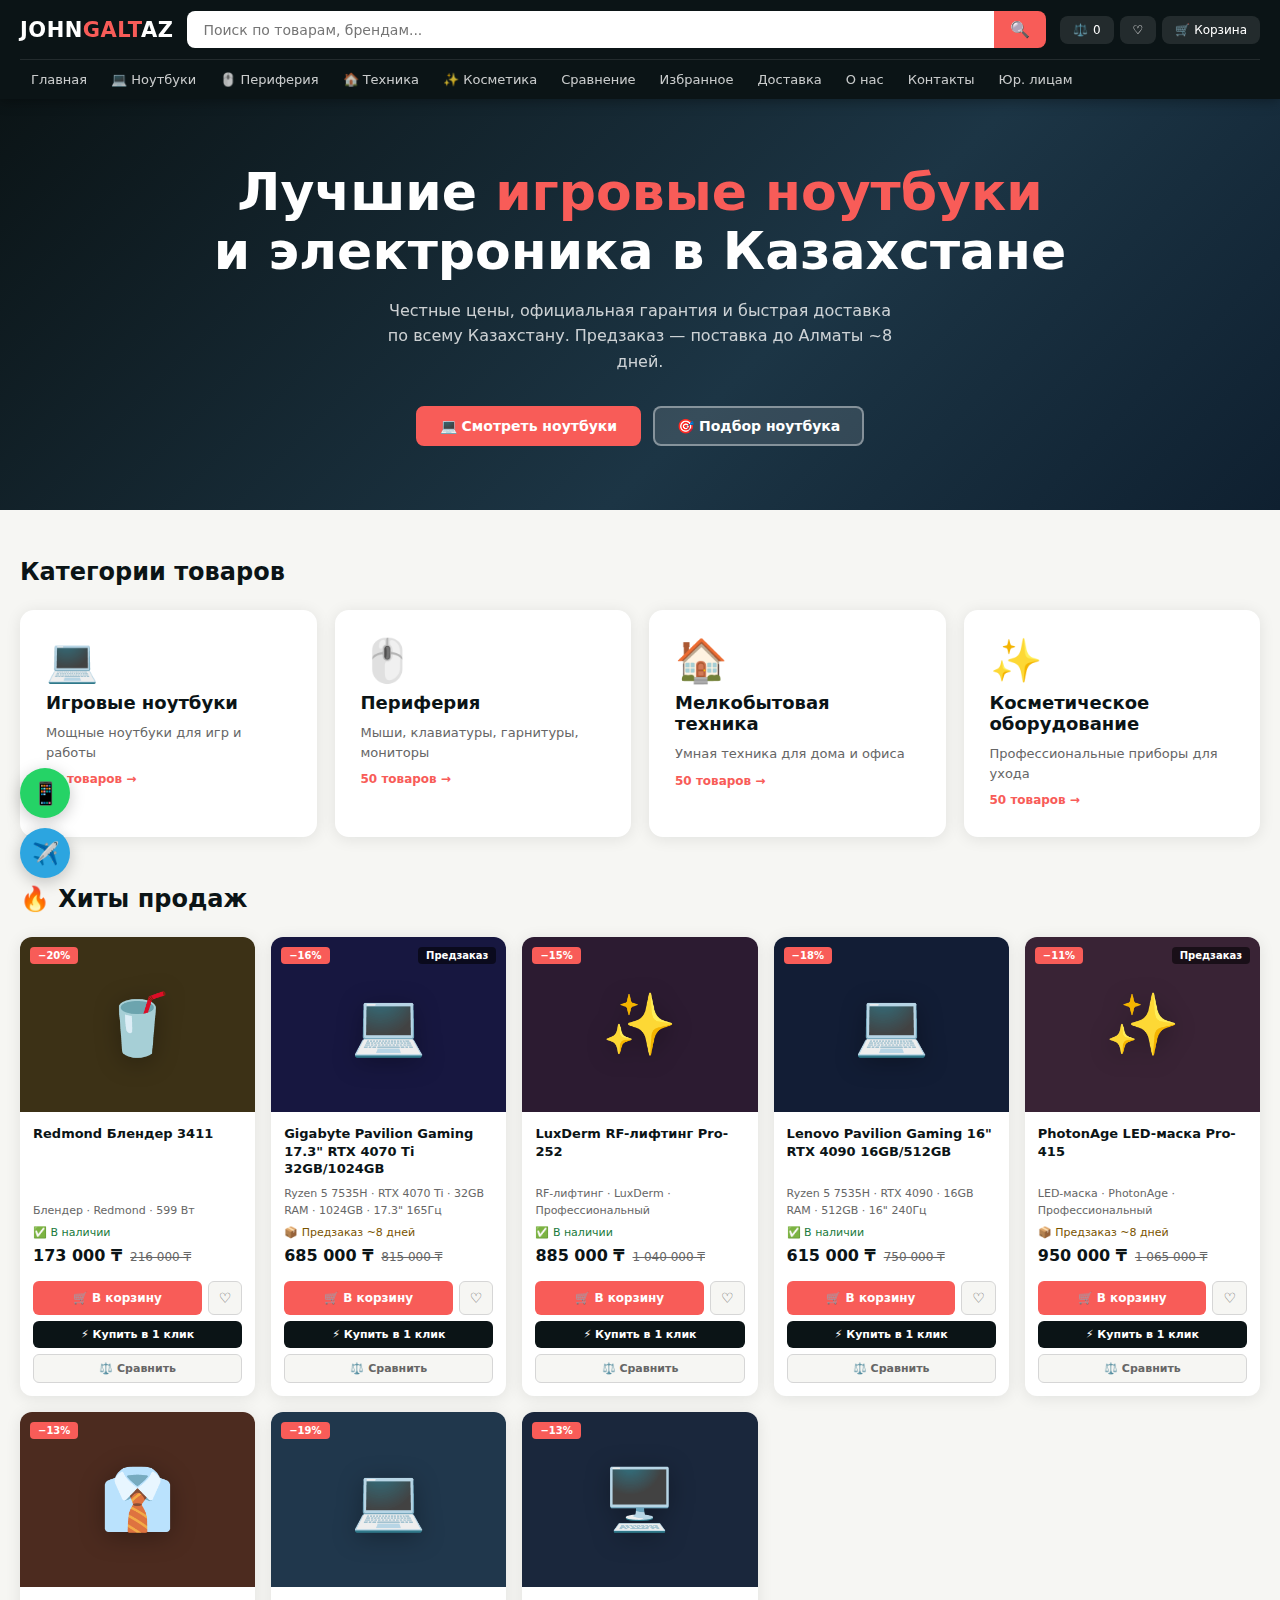
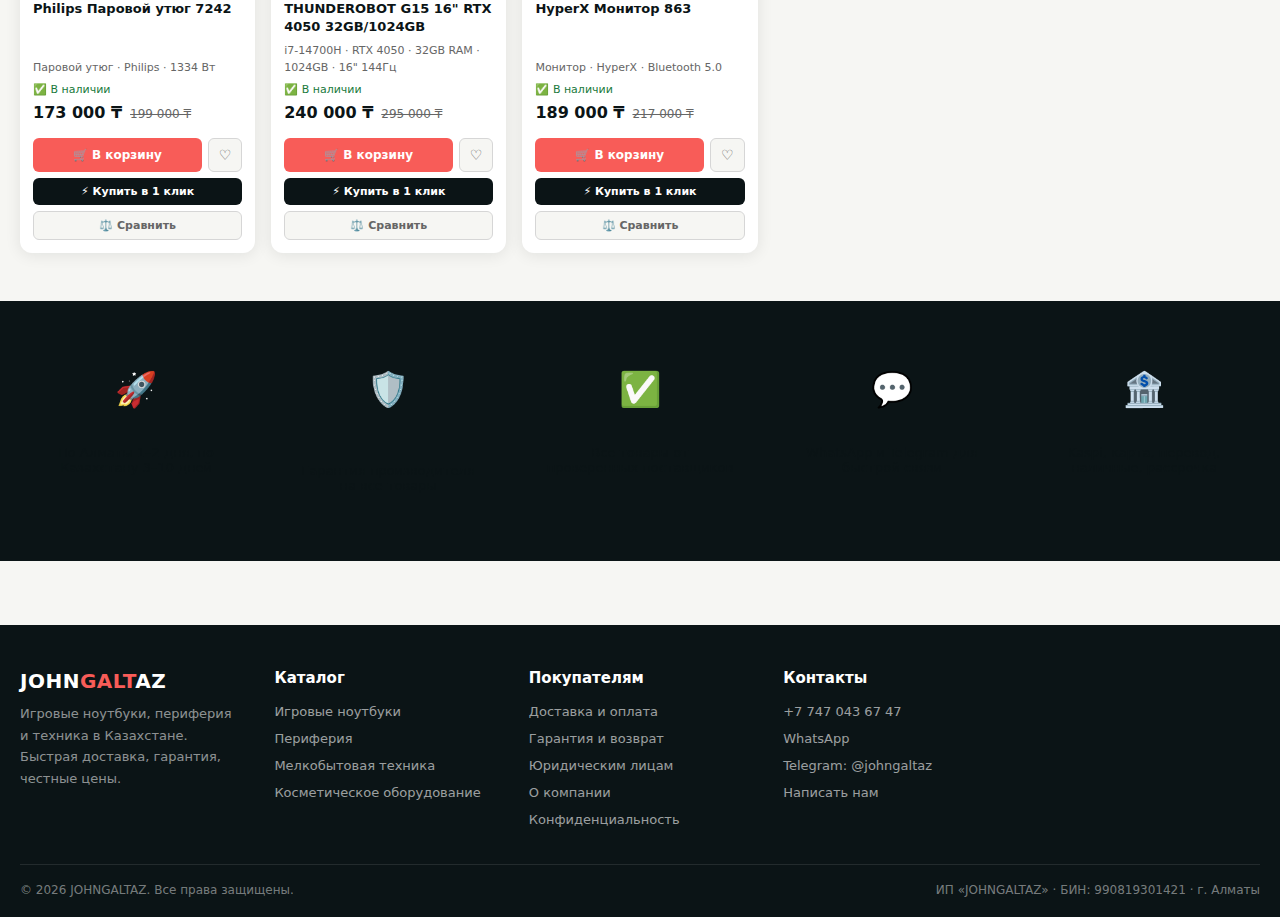
<file: index.html>
<!DOCTYPE html>
<html lang="ru">
<head>
<meta charset="UTF-8">
<meta name="viewport" content="width=device-width,initial-scale=1.0">
<title>JOHNGALTAZ — Игровые ноутбуки и электроника в Казахстане</title>
<style>
:root{--p:#0B1416;--a:#F85C58;--bg:#F6F6F3;--nl:#D6D6D6;--nd:#666;--w:#fff;--r:8px;--sh:0 2px 16px rgba(11,20,22,.09);--ok:#27ae60}
*,*::before,*::after{box-sizing:border-box;margin:0;padding:0}
body{font-family:'Segoe UI',system-ui,Arial,sans-serif;background:var(--bg);color:var(--p);min-height:100vh}
a{text-decoration:none;color:inherit}
button{cursor:pointer;border:none;font-family:inherit;background:none}
input,select,textarea{font-family:inherit}
.container{max-width:1280px;margin:0 auto;padding:0 20px}
.btn{padding:10px 22px;border-radius:var(--r);font-weight:600;font-size:14px;transition:all .2s;display:inline-flex;align-items:center;justify-content:center;gap:6px;cursor:pointer;border:2px solid transparent}
.btn-primary{background:var(--a);color:#fff;border-color:var(--a)}.btn-primary:hover{background:#d9403c;border-color:#d9403c}
.btn-outline{background:transparent;border-color:var(--p);color:var(--p)}.btn-outline:hover{background:var(--p);color:#fff}
.btn-ghost{background:rgba(255,255,255,.12);color:#fff;border-color:rgba(255,255,255,.4)}.btn-ghost:hover{background:rgba(255,255,255,.22)}

/* HEADER */
header{background:var(--p);color:#fff;position:sticky;top:0;z-index:1000;box-shadow:0 2px 12px rgba(0,0,0,.35)}
.hdr-top{display:flex;align-items:center;gap:14px;padding:11px 0}
.logo{font-size:21px;font-weight:800;letter-spacing:.5px;color:#fff;cursor:pointer;flex-shrink:0}
.logo span{color:var(--a)}
.search-box{flex:1;display:flex;min-width:0}
.search-box input{flex:1;padding:9px 16px;border:none;border-radius:var(--r) 0 0 var(--r);font-size:14px;outline:none;min-width:0}
.search-box button{background:var(--a);color:#fff;padding:9px 16px;border-radius:0 var(--r) var(--r) 0;font-size:16px;flex-shrink:0}
.search-box button:hover{background:#d9403c}
.hdr-actions{display:flex;gap:6px;flex-shrink:0}
.hdr-btn{background:rgba(255,255,255,.1);color:#fff;border-radius:var(--r);padding:7px 13px;display:flex;align-items:center;gap:5px;font-size:12px;font-weight:500;transition:background .2s;position:relative;cursor:pointer}
.hdr-btn:hover{background:rgba(255,255,255,.2)}
.badge{background:var(--a);color:#fff;border-radius:50%;min-width:17px;height:17px;font-size:10px;font-weight:700;display:flex;align-items:center;justify-content:center;position:absolute;top:-5px;right:-5px;padding:0 3px}
.hdr-nav{border-top:1px solid rgba(255,255,255,.1);padding:7px 0;display:flex;gap:2px;flex-wrap:wrap}
.nav-link{color:rgba(255,255,255,.78);padding:5px 11px;border-radius:6px;font-size:13px;font-weight:500;transition:all .2s;cursor:pointer;white-space:nowrap}
.nav-link:hover,.nav-link.active{color:#fff;background:rgba(255,255,255,.16)}

/* PAGES */
.page{display:none}.page.active{display:block}

/* HOME */
.hero{background:linear-gradient(135deg,var(--p) 0%,#1c3545 60%,#0f2030 100%);color:#fff;padding:64px 0;text-align:center}
.hero h1{font-size:clamp(26px,4.5vw,52px);font-weight:800;margin-bottom:16px;line-height:1.14}
.hero h1 span{color:var(--a)}
.hero p{font-size:16px;opacity:.78;margin-bottom:32px;max-width:520px;margin-left:auto;margin-right:auto;line-height:1.6}
.hero-btns{display:flex;gap:12px;justify-content:center;flex-wrap:wrap}
.section-title{font-size:24px;font-weight:800;margin-bottom:24px}
.cats-grid{display:grid;grid-template-columns:repeat(auto-fill,minmax(260px,1fr));gap:18px}
.cat-card{background:var(--w);border-radius:14px;padding:28px 24px;box-shadow:var(--sh);cursor:pointer;transition:all .25s;display:flex;flex-direction:column;gap:10px;border:2px solid transparent}
.cat-card:hover{border-color:var(--a);transform:translateY(-4px);box-shadow:0 10px 30px rgba(248,92,88,.18)}
.cat-icon{font-size:42px;line-height:1}
.cat-card h3{font-size:18px;font-weight:700}
.cat-card p{font-size:13px;color:var(--nd);line-height:1.5}
.cat-count{font-size:12px;color:var(--a);font-weight:700}
.feats-grid{display:grid;grid-template-columns:repeat(auto-fill,minmax(200px,1fr));gap:20px}
.feat{text-align:center;padding:20px}
.feat .fi{font-size:34px;margin-bottom:12px}
.feat h4{font-size:15px;font-weight:700;margin-bottom:6px}
.feat p{font-size:13px;opacity:.7}

/* CATALOG */
.catalog-layout{display:grid;grid-template-columns:248px 1fr;gap:24px;padding:28px 0;align-items:start}
.filters-panel{background:var(--w);border-radius:12px;padding:20px;box-shadow:var(--sh);position:sticky;top:74px}
.filter-title{font-size:15px;font-weight:700;margin-bottom:16px;display:flex;justify-content:space-between;align-items:center}
.filter-group{margin-bottom:18px}
.flabel{font-size:11px;font-weight:700;color:var(--nd);text-transform:uppercase;letter-spacing:.6px;display:block;margin-bottom:8px}
.filter-group select,.filter-group input[type=number]{width:100%;padding:8px 10px;border:1.5px solid var(--nl);border-radius:6px;font-size:13px;outline:none;background:var(--bg);color:var(--p)}
.filter-group select:focus,.filter-group input:focus{border-color:var(--a)}
.range-row{display:flex;gap:8px;align-items:center;font-size:12px;color:var(--nd)}
.range-row input{flex:1;width:0}
.check-list{display:flex;flex-direction:column;gap:6px;max-height:180px;overflow-y:auto}
.check-item{display:flex;align-items:center;gap:8px;cursor:pointer;font-size:13px;line-height:1.3}
.check-item input{accent-color:var(--a);cursor:pointer}
.btn-reset{width:100%;padding:8px;border-radius:6px;border:1.5px solid var(--nl);background:none;font-size:13px;color:var(--nd);cursor:pointer;transition:all .2s;margin-top:6px}
.btn-reset:hover{border-color:var(--a);color:var(--a)}
.cat-header{padding:20px 0 4px}
.cat-title{font-size:26px;font-weight:800;margin-bottom:4px}
.cat-breadcrumb{display:flex;gap:6px;align-items:center;font-size:13px;color:var(--nd);margin-bottom:0;flex-wrap:wrap}
.cat-breadcrumb a{color:var(--nd);cursor:pointer;transition:color .2s}.cat-breadcrumb a:hover{color:var(--a)}
.catalog-header{display:flex;align-items:center;justify-content:space-between;margin-bottom:18px;gap:12px;flex-wrap:wrap}
.results-count{font-size:13px;color:var(--nd)}
.sort-select{padding:8px 12px;border:1.5px solid var(--nl);border-radius:6px;font-size:13px;outline:none;background:var(--w)}
.sort-select:focus{border-color:var(--a)}
.plp-grid{display:grid;grid-template-columns:repeat(auto-fill,minmax(210px,1fr));gap:16px}

/* PRODUCT CARD */
.product-card{background:var(--w);border-radius:12px;overflow:hidden;box-shadow:var(--sh);transition:all .25s;cursor:pointer;display:flex;flex-direction:column}
.product-card:hover{transform:translateY(-5px);box-shadow:0 10px 32px rgba(0,0,0,.15)}
.pc-img{height:175px;display:flex;align-items:center;justify-content:center;position:relative;overflow:hidden}
.pc-img .emoji{font-size:60px;filter:drop-shadow(0 4px 12px rgba(0,0,0,.3))}
.badge-sale{position:absolute;top:10px;left:10px;background:var(--a);color:#fff;font-size:10px;font-weight:700;padding:3px 8px;border-radius:4px;z-index:1}
.badge-new{position:absolute;top:10px;left:10px;background:#1565C0;color:#fff;font-size:10px;font-weight:700;padding:3px 8px;border-radius:4px;z-index:1}
.badge-order{position:absolute;top:10px;right:10px;background:rgba(0,0,0,.55);color:#fff;font-size:10px;font-weight:700;padding:3px 8px;border-radius:4px;z-index:1}
.pc-body{padding:13px 13px 8px;flex:1;display:flex;flex-direction:column;gap:7px}
.pc-name{font-size:13px;font-weight:600;line-height:1.35;flex:1}
.pc-specs{font-size:11px;color:var(--nd);line-height:1.55}
.pc-avail{font-size:11px;font-weight:500}
.pc-price{display:flex;align-items:baseline;gap:8px;flex-wrap:wrap}
.price-cur{font-size:16px;font-weight:800}
.price-old{font-size:12px;color:var(--nd);text-decoration:line-through}
.pc-actions{display:grid;grid-template-columns:1fr auto;gap:6px;padding:8px 13px 13px}
.pc-btn-cart{background:var(--a);color:#fff;padding:8px 12px;border-radius:6px;font-size:12px;font-weight:700;transition:all .2s;flex:1}
.pc-btn-cart:hover{background:#d9403c}
.pc-btn-fav{background:var(--bg);color:var(--nd);border:1.5px solid var(--nl);padding:8px 10px;border-radius:6px;font-size:14px;transition:all .2s}
.pc-btn-fav:hover,.pc-btn-fav.active{border-color:var(--a);color:var(--a)}
.pc-btn-1c{background:var(--p);color:#fff;padding:7px 12px;border-radius:6px;font-size:11px;font-weight:600;grid-column:1/-1;transition:all .2s}
.pc-btn-1c:hover{background:#1c3545}
.pc-btn-cmp{background:var(--bg);color:var(--nd);border:1.5px solid var(--nl);padding:7px 10px;border-radius:6px;font-size:11px;font-weight:600;transition:all .2s}
.pc-btn-cmp:hover,.pc-btn-cmp.active{border-color:var(--a);color:var(--a)}

/* PDP */
.pdp{padding:28px 0}
.pdp-breadcrumb{display:flex;gap:7px;align-items:center;margin-bottom:22px;font-size:13px;color:var(--nd);flex-wrap:wrap}
.pdp-breadcrumb a{color:var(--nd);cursor:pointer;transition:color .2s}.pdp-breadcrumb a:hover{color:var(--a)}
.pdp-grid{display:grid;grid-template-columns:1fr 1fr;gap:40px;align-items:start}
.pdp-gallery{border-radius:12px;overflow:hidden;background:var(--w);box-shadow:var(--sh)}
.pdp-main-img{height:360px;display:flex;align-items:center;justify-content:center}
.pdp-main-img .emoji{font-size:110px;filter:drop-shadow(0 8px 24px rgba(0,0,0,.25))}
.pdp-thumbs{display:flex;gap:8px;padding:12px;border-top:1px solid var(--bg)}
.pdp-thumb{width:64px;height:52px;background:var(--bg);border-radius:6px;display:flex;align-items:center;justify-content:center;font-size:24px;cursor:pointer;border:2px solid transparent;transition:border-color .2s}
.pdp-thumb.active{border-color:var(--a)}
.pdp-info{display:flex;flex-direction:column;gap:14px}
.pdp-title{font-size:22px;font-weight:800;line-height:1.28}
.pdp-meta{display:flex;gap:10px;align-items:center;flex-wrap:wrap;font-size:13px;color:var(--nd)}
.stock-badge{padding:4px 11px;border-radius:20px;font-size:12px;font-weight:600}
.stock-in{background:#e5f9ee;color:#1a7a3c}
.stock-pre{background:#fff3cd;color:#7a5400}
.pdp-price-box{background:var(--bg);border-radius:10px;padding:16px;display:flex;align-items:center;justify-content:space-between;flex-wrap:wrap;gap:12px}
.pdp-price-cur{font-size:30px;font-weight:800}
.pdp-price-old{font-size:14px;color:var(--nd);text-decoration:line-through}
.pdp-disc{background:var(--a);color:#fff;font-size:11px;font-weight:700;padding:4px 10px;border-radius:5px}
.vs-label{font-size:13px;font-weight:600;margin-bottom:8px}
.variants-row{display:flex;gap:7px;flex-wrap:wrap}
.var-btn{padding:7px 14px;border-radius:7px;border:2px solid var(--nl);font-size:12px;font-weight:600;background:var(--bg);cursor:pointer;transition:all .2s}
.var-btn.active,.var-btn:hover{border-color:var(--a);color:var(--a);background:#fff5f4}
.pdp-actions{display:flex;flex-direction:column;gap:9px}
.pdp-actions .btn{padding:13px;font-size:14px;font-weight:700}
.pdp-delivery{background:var(--w);border-radius:10px;padding:16px;font-size:13px;box-shadow:var(--sh)}
.pdp-delivery h4{font-size:14px;font-weight:700;margin-bottom:10px}
.del-row{display:flex;align-items:flex-start;gap:9px;padding:6px 0;border-bottom:1px solid var(--bg);color:var(--nd);font-size:13px}
.del-row:last-child{border:none}.del-row .di{font-size:17px;flex-shrink:0;margin-top:1px}
.pdp-warning{background:#fff8e1;border-left:4px solid #f59e0b;padding:13px 16px;border-radius:8px;font-size:13px;color:#7a5400;line-height:1.55}
.tabs-header{display:flex;border-bottom:2px solid var(--nl);margin-bottom:22px;overflow-x:auto;gap:0}
.tab-btn{padding:11px 20px;font-size:14px;font-weight:600;color:var(--nd);border-bottom:3px solid transparent;margin-bottom:-2px;cursor:pointer;white-space:nowrap;transition:all .2s;border-left:none;border-right:none;border-top:none;background:none}
.tab-btn.active{color:var(--a);border-bottom-color:var(--a)}.tab-btn:hover:not(.active){color:var(--p)}
.tab-panel{display:none}.tab-panel.active{display:block}
.specs-table{width:100%;border-collapse:collapse;font-size:14px}
.specs-table tr:nth-child(even) td{background:var(--bg)}
.specs-table td{padding:10px 14px;border-bottom:1px solid #eee}
.specs-table td:first-child{color:var(--nd);width:45%;font-weight:500}
.desc-text{font-size:15px;line-height:1.78;color:#2c2c2c}
.related-sec{margin-top:40px;padding-top:32px;border-top:2px solid var(--nl)}

/* CART */
.cart-page{padding:28px 0}
.cart-layout{display:grid;grid-template-columns:1fr 360px;gap:24px;align-items:start}
.cart-items-wrap{background:var(--w);border-radius:12px;box-shadow:var(--sh);overflow:hidden}
.cart-hdr{padding:16px 18px;border-bottom:1px solid var(--bg);font-size:15px;font-weight:700}
.cart-item{display:grid;grid-template-columns:80px 1fr auto;gap:14px;padding:15px 18px;border-bottom:1px solid var(--bg);align-items:center}
.cart-item:last-child{border:none}
.ci-img{width:80px;height:68px;border-radius:8px;display:flex;align-items:center;justify-content:center;font-size:34px}
.ci-name{font-size:13px;font-weight:600;margin-bottom:3px;line-height:1.3}
.ci-spec{font-size:11px;color:var(--nd)}
.ci-right{display:flex;flex-direction:column;align-items:flex-end;gap:8px}
.qty-row{display:flex;align-items:center;gap:8px}
.qty-btn{width:28px;height:28px;border-radius:50%;background:var(--bg);border:1.5px solid var(--nl);font-size:16px;display:flex;align-items:center;justify-content:center;font-weight:700;cursor:pointer;transition:all .2s}
.qty-btn:hover{border-color:var(--a);color:var(--a)}
.qty-val{font-size:14px;font-weight:700;min-width:20px;text-align:center}
.ci-price{font-size:15px;font-weight:700}
.ci-remove{color:var(--nd);font-size:16px;cursor:pointer;padding:4px;transition:color .2s}
.ci-remove:hover{color:var(--a)}
.cart-summary-box{background:var(--w);border-radius:12px;padding:20px;box-shadow:var(--sh);display:flex;flex-direction:column;gap:0}
.cs-row{display:flex;justify-content:space-between;padding:9px 0;font-size:14px;border-bottom:1px solid var(--bg)}
.cs-row.total{border:none;font-size:17px;font-weight:800;padding-top:13px}

/* CHECKOUT */
.checkout-page{padding:28px 0}
.checkout-grid{display:grid;grid-template-columns:1fr 340px;gap:24px;align-items:start}
.checkout-form{background:var(--w);border-radius:12px;padding:28px;box-shadow:var(--sh)}
.fs-title{font-size:15px;font-weight:700;margin-bottom:14px;padding-bottom:8px;border-bottom:2px solid var(--bg);display:flex;align-items:center;gap:8px}
.form-row{display:grid;grid-template-columns:1fr 1fr;gap:14px;margin-bottom:12px}
.form-group{display:flex;flex-direction:column;gap:5px;margin-bottom:12px}
.form-group label{font-size:12px;font-weight:600;color:var(--nd);text-transform:uppercase;letter-spacing:.3px}
.form-group input,.form-group select,.form-group textarea{padding:10px 14px;border:1.5px solid var(--nl);border-radius:8px;font-size:14px;outline:none;background:var(--bg);color:var(--p);transition:border-color .2s}
.form-group input:focus,.form-group select:focus,.form-group textarea:focus{border-color:var(--a);background:#fff}
.b2b-toggle{display:flex;align-items:center;gap:10px;cursor:pointer;font-size:14px;font-weight:600;padding:12px;background:var(--bg);border-radius:8px;margin-bottom:18px;user-select:none}
.b2b-toggle input{accent-color:var(--a);width:18px;height:18px;cursor:pointer}
.b2b-fields{display:none}.b2b-fields.show{display:block}
.delivery-opts,.payment-opts{display:flex;flex-direction:column;gap:8px}
.radio-item{display:flex;align-items:center;gap:10px;cursor:pointer;padding:10px 14px;border-radius:8px;border:1.5px solid var(--nl);transition:all .2s;font-size:14px}
.radio-item:hover{border-color:var(--a)}.radio-item.sel{border-color:var(--a);background:#fff5f4}
.radio-item input{accent-color:var(--a);cursor:pointer}
.order-sidebar{background:var(--w);border-radius:12px;padding:20px;box-shadow:var(--sh);position:sticky;top:74px}

/* COMPARE */
.compare-page{padding:28px 0}
.compare-wrap{overflow-x:auto;border-radius:12px;box-shadow:var(--sh)}
.compare-table{width:100%;border-collapse:collapse;font-size:13px;background:var(--w)}
.compare-table th{background:var(--p);color:#fff;padding:14px;text-align:center;font-size:13px;font-weight:600}
.compare-table th:first-child{text-align:left;min-width:160px}
.compare-table td{padding:10px 14px;border-bottom:1px solid var(--bg)}
.compare-table td:not(:first-child){text-align:center}
.compare-table tr:nth-child(even) td{background:var(--bg)}
.diff-row td{background:#fff5f4!important;font-weight:600}
.ct-icon{font-size:38px;display:block;margin-bottom:4px}

/* STATIC */
.static-page{padding:48px 0}
.static-page h1{font-size:32px;font-weight:800;margin-bottom:24px}
.static-page h2{font-size:20px;font-weight:700;margin:24px 0 12px}
.static-page p{font-size:15px;line-height:1.75;color:#2c2c2c;margin-bottom:14px}
.static-page ul{margin-left:20px;line-height:1.9;font-size:15px;color:#2c2c2c;margin-bottom:14px}
.info-grid{display:grid;grid-template-columns:repeat(auto-fill,minmax(268px,1fr));gap:20px;margin-top:20px}
.info-card{background:var(--w);border-radius:12px;padding:24px;box-shadow:var(--sh)}
.info-card h3{font-size:15px;font-weight:700;margin-bottom:12px;display:flex;align-items:center;gap:8px}
.info-card ul{margin-left:16px;font-size:14px;line-height:1.85;color:#2c2c2c}
.contact-grid{display:grid;grid-template-columns:1fr 1fr;gap:28px;margin-top:28px}
.contact-form{background:var(--w);border-radius:12px;padding:28px;box-shadow:var(--sh)}
.contact-form h2{font-size:20px;font-weight:700;margin-bottom:20px}

/* MODALS */
.overlay{position:fixed;inset:0;background:rgba(0,0,0,.55);z-index:2000;display:none;align-items:center;justify-content:center;padding:16px}
.overlay.open{display:flex}
.modal{background:var(--w);border-radius:16px;padding:32px;width:100%;max-width:470px;position:relative;box-shadow:0 20px 72px rgba(0,0,0,.28);max-height:90vh;overflow-y:auto}
.modal h2{font-size:20px;font-weight:700;margin-bottom:18px}
.modal-close{position:absolute;top:14px;right:14px;font-size:22px;color:var(--nd);cursor:pointer;padding:4px;line-height:1}
.modal-close:hover{color:var(--a)}
.form-col{display:flex;flex-direction:column;gap:12px}
.form-col input,.form-col select,.form-col textarea{padding:11px 14px;border:1.5px solid var(--nl);border-radius:8px;font-size:14px;outline:none;background:var(--bg);color:var(--p)}
.form-col input:focus,.form-col select:focus,.form-col textarea:focus{border-color:var(--a);background:#fff}
.success-state{display:none;text-align:center;padding:16px 0}
.success-state .si{font-size:52px;margin-bottom:10px}

/* TOAST */
.toast{position:fixed;bottom:20px;right:20px;background:var(--p);color:#fff;padding:12px 18px;border-radius:10px;font-size:13px;font-weight:500;z-index:3000;transform:translateY(80px);opacity:0;transition:all .3s;max-width:300px;box-shadow:0 6px 24px rgba(0,0,0,.28);pointer-events:none}
.toast.show{transform:translateY(0);opacity:1}

/* FLOATING */
.floating{position:fixed;bottom:22px;left:20px;display:flex;flex-direction:column;gap:10px;z-index:1500}
.fb{width:50px;height:50px;border-radius:50%;display:flex;align-items:center;justify-content:center;font-size:22px;box-shadow:0 4px 16px rgba(0,0,0,.22);transition:transform .2s;cursor:pointer}
.fb:hover{transform:scale(1.12)}
.fb-wa{background:#25D366}.fb-tg{background:#2CA5E0}

/* ORDER SUCCESS */
.order-ok{text-align:center;padding:72px 20px;max-width:480px;margin:0 auto}
.order-ok .ok-icon{font-size:80px;margin-bottom:16px}
.order-ok h2{font-size:28px;font-weight:800;margin-bottom:12px}
.order-ok p{font-size:15px;color:var(--nd);line-height:1.65;margin-bottom:6px}

/* FOOTER */
footer{background:var(--p);color:#fff;padding:44px 0 20px;margin-top:64px}
.footer-grid{display:grid;grid-template-columns:repeat(auto-fill,minmax(190px,1fr));gap:32px;margin-bottom:36px}
.fc h4{font-size:15px;font-weight:700;margin-bottom:14px;color:#fff}
.fc ul{list-style:none;display:flex;flex-direction:column;gap:8px}
.fc ul li a{font-size:13px;color:rgba(255,255,255,.6);transition:color .2s;cursor:pointer}
.fc ul li a:hover{color:#fff}
.footer-logo{font-size:20px;font-weight:800;letter-spacing:.5px;margin-bottom:10px}
.footer-logo span{color:var(--a)}
.footer-desc{font-size:13px;color:rgba(255,255,255,.55);line-height:1.65}
.footer-bottom{border-top:1px solid rgba(255,255,255,.1);padding-top:18px;display:flex;justify-content:space-between;align-items:center;font-size:12px;color:rgba(255,255,255,.45);flex-wrap:wrap;gap:8px}

/* PAGINATION */
.pagination{display:flex;gap:6px;justify-content:center;margin-top:30px;flex-wrap:wrap}
.pg-btn{min-width:36px;height:36px;padding:0 8px;border-radius:7px;border:1.5px solid var(--nl);background:var(--w);font-size:13px;font-weight:600;cursor:pointer;transition:all .2s;display:flex;align-items:center;justify-content:center}
.pg-btn:hover,.pg-btn.active{background:var(--a);color:#fff;border-color:var(--a)}

/* EMPTY */
.empty-st{text-align:center;padding:60px 20px;color:var(--nd);grid-column:1/-1}
.empty-st .ei{font-size:60px;margin-bottom:14px}

/* RESPONSIVE */
@media(max-width:960px){
  .catalog-layout,.cart-layout,.checkout-grid{grid-template-columns:1fr}
  .filters-panel{position:static}
  .pdp-grid{grid-template-columns:1fr}
  .contact-grid{grid-template-columns:1fr}
}
@media(max-width:700px){
  .hdr-top{flex-wrap:wrap}.search-box{order:3;width:100%}
  .form-row{grid-template-columns:1fr}
  .plp-grid{grid-template-columns:repeat(auto-fill,minmax(156px,1fr))}
}
</style>
</head>
<body>

<!-- HEADER -->
<header>
  <div class="container">
    <div class="hdr-top">
      <div class="logo" onclick="go('home')">JOHN<span>GALT</span>AZ</div>
      <div class="search-box">
        <input type="text" id="searchQ" placeholder="Поиск по товарам, брендам..." onkeydown="if(event.key==='Enter')doSearch()">
        <button onclick="doSearch()">🔍</button>
      </div>
      <div class="hdr-actions">
        <button class="hdr-btn" onclick="go('compare')" title="Сравнение">⚖️ <span id="cmpCount">0</span><span class="badge" id="cmpBadge" style="display:none">0</span></button>
        <button class="hdr-btn" onclick="go('wishlist')" title="Избранное">♡<span class="badge" id="wlBadge" style="display:none">0</span></button>
        <button class="hdr-btn" onclick="go('cart')">🛒 Корзина<span class="badge" id="cartBadge" style="display:none">0</span></button>
      </div>
    </div>
    <nav class="hdr-nav">
      <span class="nav-link" onclick="go('home')">Главная</span>
      <span class="nav-link" onclick="openCat(0)">💻 Ноутбуки</span>
      <span class="nav-link" onclick="openCat(1)">🖱️ Периферия</span>
      <span class="nav-link" onclick="openCat(2)">🏠 Техника</span>
      <span class="nav-link" onclick="openCat(3)">✨ Косметика</span>
      <span class="nav-link" onclick="go('compare')">Сравнение</span>
      <span class="nav-link" onclick="go('wishlist')">Избранное</span>
      <span class="nav-link" onclick="go('delivery')">Доставка</span>
      <span class="nav-link" onclick="go('about')">О нас</span>
      <span class="nav-link" onclick="go('contacts')">Контакты</span>
      <span class="nav-link" onclick="go('b2b')">Юр. лицам</span>
    </nav>
  </div>
</header>

<main>

<!-- HOME -->
<div class="page active" id="page-home">
  <section class="hero">
    <div class="container">
      <h1>Лучшие <span>игровые ноутбуки</span><br>и электроника в Казахстане</h1>
      <p>Честные цены, официальная гарантия и быстрая доставка по всему Казахстану. Предзаказ — поставка до Алматы ~8 дней.</p>
      <div class="hero-btns">
        <button class="btn btn-primary" onclick="openCat(0)">💻 Смотреть ноутбуки</button>
        <button class="btn btn-ghost" onclick="openModal('m-picker')">🎯 Подбор ноутбука</button>
      </div>
    </div>
  </section>
  <section style="padding:48px 0"><div class="container">
    <h2 class="section-title">Категории товаров</h2>
    <div class="cats-grid" id="homeCats"></div>
  </div></section>
  <section style="padding:0 0 48px"><div class="container">
    <h2 class="section-title">🔥 Хиты продаж</h2>
    <div class="plp-grid" id="homeHits"></div>
  </div></section>
  <section style="background:var(--p);padding:48px 0"><div class="container">
    <div class="feats-grid">
      <div class="feat"><div class="fi">🚀</div><h4>Быстрая доставка</h4><p>По Алматы 1–2 дня, по Казахстану 3–10 дней</p></div>
      <div class="feat"><div class="fi">🛡️</div><h4>Официальная гарантия</h4><p>Гарантия производителя на все товары</p></div>
      <div class="feat"><div class="fi">✅</div><h4>Только оригиналы</h4><p>Все товары от проверенных поставщиков</p></div>
      <div class="feat"><div class="fi">💬</div><h4>Поддержка 7 дней</h4><p>WhatsApp и Telegram для быстрой связи</p></div>
      <div class="feat"><div class="fi">🏦</div><h4>Удобная оплата</h4><p>Kaspi, карта, перевод, наличные, рассрочка</p></div>
    </div>
  </div></section>
</div>

<!-- CATALOG -->
<div class="page" id="page-catalog">
  <div class="container">
    <div class="cat-header">
      <div class="cat-breadcrumb" id="catBC"></div>
      <h1 class="cat-title" id="catTitle"></h1>
    </div>
    <div class="catalog-layout">
      <aside class="filters-panel" id="filtersPanel">
        <div class="filter-title">Фильтры <button class="btn-reset" style="width:auto;padding:4px 10px;margin:0" onclick="resetFilters()">↺ Сбросить</button></div>
        <div class="filter-group">
          <span class="flabel">Цена (₸)</span>
          <div class="range-row">
            <input type="number" id="fMin" placeholder="От" oninput="applyF()">
            <span>—</span>
            <input type="number" id="fMax" placeholder="До" oninput="applyF()">
          </div>
        </div>
        <div class="filter-group">
          <span class="flabel">Бренд</span>
          <div class="check-list" id="fBrands"></div>
        </div>
        <div class="filter-group">
          <span class="flabel">Наличие</span>
          <label class="check-item"><input type="checkbox" id="fIn" onchange="applyF()"> В наличии</label>
          <label class="check-item" style="margin-top:4px"><input type="checkbox" id="fPre" onchange="applyF()"> Предзаказ</label>
        </div>
        <div id="fExtra"></div>
      </aside>
      <div>
        <div class="catalog-header">
          <span class="results-count" id="resCount"></span>
          <select class="sort-select" id="sortSel" onchange="applyF()">
            <option value="def">По умолчанию</option>
            <option value="pa">Цена: по возрастанию</option>
            <option value="pd">Цена: по убыванию</option>
            <option value="nm">По названию</option>
            <option value="nw">Новинки</option>
          </select>
        </div>
        <div class="plp-grid" id="catGrid"></div>
        <div class="pagination" id="catPages"></div>
      </div>
    </div>
  </div>
</div>

<!-- PRODUCT PAGE -->
<div class="page" id="page-product">
  <div class="container pdp">
    <div class="pdp-breadcrumb" id="pdpBC"></div>
    <div class="pdp-grid" id="pdpMain"></div>
    <div id="pdpTabs" style="margin-top:32px"></div>
    <div class="related-sec">
      <h2 class="section-title" style="margin-bottom:20px">Похожие товары</h2>
      <div class="plp-grid" id="relGrid"></div>
    </div>
  </div>
</div>

<!-- SEARCH -->
<div class="page" id="page-search">
  <div class="container" style="padding:32px 0">
    <h1 id="searchTitle" style="font-size:24px;font-weight:800;margin-bottom:24px"></h1>
    <div class="plp-grid" id="searchGrid"></div>
  </div>
</div>

<!-- CART -->
<div class="page" id="page-cart">
  <div class="container cart-page">
    <h1 style="font-size:26px;font-weight:800;margin-bottom:24px">🛒 Корзина</h1>
    <div id="cartWrap"></div>
  </div>
</div>

<!-- CHECKOUT -->
<div class="page" id="page-checkout">
  <div class="container checkout-page">
    <h1 style="font-size:26px;font-weight:800;margin-bottom:24px">📋 Оформление заказа</h1>
    <div id="checkoutWrap"></div>
  </div>
</div>

<!-- ORDER SUCCESS -->
<div class="page" id="page-order-ok">
  <div class="container">
    <div class="order-ok">
      <div class="ok-icon">✅</div>
      <h2>Заказ оформлен!</h2>
      <p>Спасибо за покупку. Менеджер свяжется с вами в ближайшее время для подтверждения.</p>
      <p style="font-size:13px;margin-top:6px">Номер заказа: <strong id="orderNum" style="color:var(--a)"></strong></p>
      <div style="display:flex;gap:12px;justify-content:center;margin-top:28px;flex-wrap:wrap">
        <button class="btn btn-primary" onclick="openCat(0)">Продолжить покупки</button>
        <button class="btn btn-outline" onclick="go('home')">На главную</button>
      </div>
    </div>
  </div>
</div>

<!-- COMPARE -->
<div class="page" id="page-compare">
  <div class="container compare-page">
    <h1 style="font-size:26px;font-weight:800;margin-bottom:24px">⚖️ Сравнение товаров</h1>
    <div id="compareWrap"></div>
  </div>
</div>

<!-- WISHLIST -->
<div class="page" id="page-wishlist">
  <div class="container" style="padding:28px 0">
    <h1 style="font-size:26px;font-weight:800;margin-bottom:24px">♡ Избранное</h1>
    <div class="plp-grid" id="wishGrid"></div>
  </div>
</div>

<!-- DELIVERY -->
<div class="page" id="page-delivery">
  <div class="container static-page">
    <h1>🚚 Доставка и оплата</h1>
    <div class="info-grid">
      <div class="info-card"><h3>📦 Способы доставки</h3><ul><li>Курьер по Алматы — 1–2 дня (1 500 ₸)</li><li>СДЭК — 3–5 дней (от 2 000 ₸)</li><li>Boxberry — 4–7 дней (от 1 800 ₸)</li><li>Казпочта — 5–10 дней (от 1 200 ₸)</li><li>Самовывоз — бесплатно</li></ul></div>
      <div class="info-card"><h3>💳 Оплата</h3><ul><li>Kaspi Pay</li><li>Банковская карта</li><li>Банковский перевод</li><li>Наличные при получении</li><li>Рассрочка Kaspi 0–0–24</li></ul></div>
      <div class="info-card"><h3>📦 Предзаказ</h3><p>Товары под заказ: поставка до Алматы ~8 дней, затем доставка по Казахстану. Точные сроки уточняет менеджер.</p></div>
      <div class="info-card"><h3>🔄 Гарантия и возврат</h3><p>Гарантия производителя на все товары. Возврат в течение 14 дней согласно законодательству РК при ненадлежащем качестве.</p></div>
    </div>
  </div>
</div>

<!-- ABOUT -->
<div class="page" id="page-about">
  <div class="container static-page">
    <h1>🏢 О компании JOHNGALTAZ</h1>
    <p>JOHNGALTAZ — казахстанский интернет-магазин игровых ноутбуков, периферии, мелкобытовой и косметической техники. Работаем официально как ИП, представлены на Kaspi.kz и Halyk Market.</p>
    <h2>Наши преимущества</h2>
    <div class="info-grid">
      <div class="info-card"><h3>✅ Честные цены</h3><p>Формируем цены без скрытых наценок, регулярно проводим акции и специальные предложения для постоянных клиентов.</p></div>
      <div class="info-card"><h3>🛡️ Гарантия</h3><p>На все товары — официальная гарантия производителя. Мы сопровождаем клиента на всех этапах покупки.</p></div>
      <div class="info-card"><h3>🚀 Быстрая поставка</h3><p>Базовый срок поставки до Алматы — 8 дней. Доставка по Казахстану от 1 до 10 рабочих дней.</p></div>
      <div class="info-card"><h3>💬 Поддержка</h3><p>Менеджеры доступны в WhatsApp и Telegram ежедневно. Помогаем с подбором, оформлением и послепродажным обслуживанием.</p></div>
    </div>
  </div>
</div>

<!-- CONTACTS -->
<div class="page" id="page-contacts">
  <div class="container static-page">
    <h1>📞 Контакты</h1>
    <div class="contact-grid">
      <div>
        <div class="info-card" style="margin-bottom:18px"><h3>📱 Связь с нами</h3>
          <p style="font-size:20px;font-weight:800;color:var(--a);margin-bottom:6px">+7 747 043 67 47</p>
          <p style="font-size:13px;color:var(--nd)">WhatsApp · Telegram · Звонок</p>
        </div>
        <div class="info-card" style="margin-bottom:18px"><h3>🏬 Реквизиты</h3><p style="font-size:14px;line-height:1.8">ИП «JOHNGALTAZ»<br>БИН: 990819301421<br>г. Алматы, Казахстан</p></div>
        <div class="info-card"><h3>🕐 Режим работы</h3><p style="font-size:14px;line-height:1.8">Пн–Пт: 9:00–19:00<br>Сб: 10:00–17:00<br>Вс: выходной</p></div>
      </div>
      <div class="contact-form">
        <h2>Написать нам</h2>
        <div class="form-col">
          <input type="text" placeholder="Ваше имя">
          <input type="tel" placeholder="+7 xxx xxx xx xx">
          <input type="email" placeholder="Email (необязательно)">
          <textarea rows="4" placeholder="Ваше сообщение"></textarea>
          <button class="btn btn-primary" onclick="toast('✅ Сообщение отправлено! Мы свяжемся с вами.')">Отправить</button>
        </div>
      </div>
    </div>
  </div>
</div>

<!-- B2B -->
<div class="page" id="page-b2b">
  <div class="container static-page">
    <h1>🏢 Юридическим лицам</h1>
    <p>Работаем с компаниями и организациями: выставляем счета-фактуры, заключаем договоры поставки, предоставляем полный пакет закрывающих документов.</p>
    <div class="info-grid" style="margin-bottom:32px">
      <div class="info-card"><h3>📄 Документооборот</h3><ul><li>Счёт-фактура</li><li>Накладная ТОРГ-12</li><li>Договор поставки</li><li>Акт сверки</li></ul></div>
      <div class="info-card"><h3>💰 Оплата для юр. лиц</h3><ul><li>Безналичный расчёт</li><li>НДС по запросу</li><li>Рассрочка платежа для партнёров</li></ul></div>
      <div class="info-card"><h3>📦 Корпоративные заказы</h3><p>Комплектация офисов и учреждений. Оборудование под ключ. Индивидуальные условия для крупных заказов.</p></div>
    </div>
    <div class="contact-form" style="max-width:600px">
      <h2>Запрос коммерческого предложения</h2>
      <div class="form-col">
        <input type="text" placeholder="Название компании (ТОО / АО / ИП)">
        <input type="text" placeholder="БИН / ИНН">
        <input type="text" placeholder="Контактное лицо (ФИО)">
        <input type="tel" placeholder="Телефон">
        <input type="email" placeholder="Email для счёта">
        <textarea rows="4" placeholder="Опишите потребности: виды товаров, количество, сроки..."></textarea>
        <button class="btn btn-primary" onclick="toast('✅ Запрос КП отправлен! Мы свяжемся в течение 2 часов.')">Отправить запрос КП</button>
      </div>
    </div>
  </div>
</div>

<!-- PRIVACY -->
<div class="page" id="page-privacy">
  <div class="container static-page">
    <h1>Политика конфиденциальности</h1>
    <p>Настоящая Политика описывает, как ИП «JOHNGALTAZ» собирает, использует и защищает персональные данные пользователей.</p>
    <h2>Сбор данных</h2>
    <p>Мы собираем данные, предоставляемые вами при оформлении заказа: имя, телефон, email, адрес доставки. Данные используются исключительно для обработки заказов и связи с вами.</p>
    <h2>Хранение и защита</h2>
    <p>Данные хранятся на защищённых серверах и не передаются третьим лицам без вашего согласия, за исключением случаев, предусмотренных законодательством РК.</p>
    <h2>Cookie</h2>
    <p>Сайт использует технические cookie для корректной работы корзины и сессии пользователя. Аналитика не применяется без вашего согласия.</p>
  </div>
</div>

</main>

<!-- FOOTER -->
<footer>
  <div class="container">
    <div class="footer-grid">
      <div class="fc">
        <div class="footer-logo">JOHN<span>GALT</span>AZ</div>
        <p class="footer-desc">Игровые ноутбуки, периферия и техника в Казахстане. Быстрая доставка, гарантия, честные цены.</p>
      </div>
      <div class="fc">
        <h4>Каталог</h4>
        <ul>
          <li><a onclick="openCat(0)">Игровые ноутбуки</a></li>
          <li><a onclick="openCat(1)">Периферия</a></li>
          <li><a onclick="openCat(2)">Мелкобытовая техника</a></li>
          <li><a onclick="openCat(3)">Косметическое оборудование</a></li>
        </ul>
      </div>
      <div class="fc">
        <h4>Покупателям</h4>
        <ul>
          <li><a onclick="go('delivery')">Доставка и оплата</a></li>
          <li><a onclick="go('delivery')">Гарантия и возврат</a></li>
          <li><a onclick="go('b2b')">Юридическим лицам</a></li>
          <li><a onclick="go('about')">О компании</a></li>
          <li><a onclick="go('privacy')">Конфиденциальность</a></li>
        </ul>
      </div>
      <div class="fc">
        <h4>Контакты</h4>
        <ul>
          <li><a>+7 747 043 67 47</a></li>
          <li><a>WhatsApp</a></li>
          <li><a>Telegram: @johngaltaz</a></li>
          <li><a onclick="go('contacts')">Написать нам</a></li>
        </ul>
      </div>
    </div>
    <div class="footer-bottom">
      <span>© 2026 JOHNGALTAZ. Все права защищены.</span>
      <span>ИП «JOHNGALTAZ» · БИН: 990819301421 · г. Алматы</span>
    </div>
  </div>
</footer>

<!-- FLOATING BUTTONS -->
<div class="floating">
  <a class="fb fb-wa" href="https://wa.me/77470436747" target="_blank" title="WhatsApp">📱</a>
  <a class="fb fb-tg" href="https://t.me/johngaltaz" target="_blank" title="Telegram">✈️</a>
</div>

<!-- TOAST -->
<div class="toast" id="toastEl"></div>

<!-- MODAL: 1 CLICK -->
<div class="overlay" id="m-1click">
  <div class="modal">
    <button class="modal-close" onclick="closeModal('m-1click')">✕</button>
    <div id="m1c-form">
      <h2>⚡ Купить в 1 клик</h2>
      <p style="font-size:13px;color:var(--nd);margin-bottom:16px" id="m1c-name"></p>
      <div class="form-col">
        <input type="text" placeholder="Ваше имя" id="m1c-iname">
        <input type="tel" placeholder="Телефон" id="m1c-iphone">
        <button class="btn btn-primary" style="padding:13px" onclick="submit1c()">Жду звонка!</button>
      </div>
    </div>
    <div class="success-state" id="m1c-ok">
      <div class="si">✅</div>
      <h3 style="font-size:18px;font-weight:700">Заявка принята!</h3>
      <p style="font-size:14px;color:var(--nd);margin-top:8px">Менеджер свяжется с вами в ближайшее время.</p>
    </div>
  </div>
</div>

<!-- MODAL: QUESTION -->
<div class="overlay" id="m-question">
  <div class="modal">
    <button class="modal-close" onclick="closeModal('m-question')">✕</button>
    <h2>❓ Задать вопрос</h2>
    <div class="form-col">
      <input type="text" placeholder="Ваше имя">
      <input type="tel" placeholder="Телефон">
      <textarea rows="3" placeholder="Ваш вопрос о товаре"></textarea>
      <button class="btn btn-primary" style="padding:13px" onclick="toast('✅ Вопрос отправлен! Ответим в течение 30 минут.');closeModal('m-question')">Отправить вопрос</button>
    </div>
  </div>
</div>

<!-- MODAL: PICKER -->
<div class="overlay" id="m-picker">
  <div class="modal" style="max-width:520px">
    <button class="modal-close" onclick="closeModal('m-picker')">✕</button>
    <h2>💻 Подбор ноутбука</h2>
    <p style="font-size:13px;color:var(--nd);margin-bottom:18px">Ответьте на несколько вопросов — менеджер подберёт идеальный вариант</p>
    <div class="form-col">
      <select><option>Цель использования</option><option>Игровой (AAA игры)</option><option>Игровой (киберспорт)</option><option>Работа / учёба</option><option>Универсальный</option></select>
      <select><option>Бюджет</option><option>До 200 000 ₸</option><option>200 000 — 400 000 ₸</option><option>400 000 — 700 000 ₸</option><option>700 000 ₸ и выше</option></select>
      <select><option>Диагональ</option><option>Не важно</option><option>15.6"</option><option>16"</option><option>17.3"</option></select>
      <select><option>Видеокарта</option><option>Не важно</option><option>RTX 4060 / 4060 Ti</option><option>RTX 4070 / 4070 Ti</option><option>RTX 4080 / 4090</option></select>
      <input type="text" placeholder="Имя">
      <input type="tel" placeholder="Телефон для связи">
      <button class="btn btn-primary" style="padding:13px" onclick="toast('✅ Заявка на подбор отправлена!');closeModal('m-picker')">Подобрать ноутбук</button>
    </div>
  </div>
</div>

<script>
// =============================================
//  DATA — 200 PRODUCTS (50 per category)
// =============================================
const CATS=[
  {id:0,name:'Игровые ноутбуки',icon:'💻',desc:'Мощные ноутбуки для игр и работы'},
  {id:1,name:'Периферия',icon:'🖱️',desc:'Мыши, клавиатуры, гарнитуры, мониторы'},
  {id:2,name:'Мелкобытовая техника',icon:'🏠',desc:'Умная техника для дома и офиса'},
  {id:3,name:'Косметическое оборудование',icon:'✨',desc:'Профессиональные приборы для ухода'}
];

function rnd(a,b){return Math.floor(Math.random()*(b-a+1))+a}
function pick(a){return a[rnd(0,a.length-1)]}
function rp(v,d){return Math.round(v/d)*d}

const LB=['ASUS','MSI','Lenovo','Acer','THUNDEROBOT','Gigabyte','HP','Dell'];
const LS=['ROG Strix G','TUF Gaming F','Nitro 5','IdeaPad Gaming 3','Predator Helios Neo','AORUS 15','Pavilion Gaming','G15'];
const GPUS=['RTX 4050','RTX 4060','RTX 4060 Ti','RTX 4070','RTX 4070 Ti','RTX 4080','RTX 4090','RX 7600M'];
const CPUS=['i5-13500H','i7-13700H','i9-13900HX','Ryzen 5 7535H','Ryzen 7 7745H','Ryzen 9 7945HX','i7-14700H','i9-14900HX'];
const RAMS=[16,16,32,32,32,64];
const SSDS=[512,512,1024,1024,2048];
const SCRS=[15.6,16,17.3];
const HZ=[144,165,240,360];
const MX=['IPS','VA','OLED'];
const OS=['Windows 11 Home','Windows 11 Pro','Без ОС'];
const PB=['Logitech','Razer','SteelSeries','Corsair','HyperX','ASUS ROG','Zowie','A4Tech'];
const PT=['Мышь игровая','Клавиатура механическая','Гарнитура игровая','Монитор','Коврик XL','Веб-камера 4K','Наушники','Микрофон USB'];
const PI=['🖱️','⌨️','🎧','🖥️','🖱️','📷','🎧','🎤'];
const HB=['Xiaomi','Dyson','Philips','Bosch','Samsung','LG','Tefal','Redmond'];
const HT=['Робот-пылесос','Паровой утюг','Блендер','Кофемашина','Увлажнитель воздуха','Мультиварка','Электрочайник','Фен'];
const HI=['🤖','👔','🥤','☕','💨','🍲','🫖','💇'];
const CB=['HIFU Pro','CosmoLed','PhotonAge','DermaTech','BeautyPro','SkinCare','LuxDerm','NanoBeauty'];
const CT=['Аппарат HIFU','Фотоомоложение IPL','RF-лифтинг','Кавитация ультразвук','Лазерная эпиляция','Микродермабразия','LED-маска','Ультразвуковой скрабер'];

function mkProducts(){
  const all=[];let id=1;
  // CAT 0 — Laptops
  for(let i=0;i<50;i++){
    const br=pick(LB),ser=pick(LS),gpu=pick(GPUS),cpu=pick(CPUS),ram=pick(RAMS),ssd=pick(SSDS),scr=pick(SCRS),hz=pick(HZ),mx=pick(MX),os=pick(OS);
    const bp=rp(rnd(180,950)*1000,5000);
    const disc=Math.random()>.58?rnd(5,22):0;
    const op=disc?rp(bp/(1-disc/100),5000):null;
    const ins=Math.random()>.42;
    all.push({id:id++,cat:0,br,
      name:`${br} ${ser} ${scr}" ${gpu} ${ram}GB/${ssd}GB`,
      short:`${br} ${ser}`,
      ico:'💻',
      bg:`hsl(${rnd(195,240)},${rnd(35,55)}%,${rnd(13,22)}%)`,
      price:bp,old:op,disc,ins,
      specs:{'Процессор':cpu,'Видеокарта':gpu,'ОЗУ':ram+'GB','Накопитель':ssd+'GB SSD','Экран':scr+'"','Частота экрана':hz+' Гц','Тип матрицы':mx,'ОС':os,'Вес':rnd(18,29)/10+' кг','Гарантия':'12 месяцев'},
      ks:`${cpu} · ${gpu} · ${ram}GB RAM · ${ssd}GB · ${scr}" ${hz}Гц`,
      desc:`Мощный игровой ноутбук ${br} ${ser} на базе ${gpu} и ${cpu}. Яркий ${mx}-дисплей ${scr}" ${hz}Гц обеспечивает плавную картинку в играх и мультимедиа. Ёмкий накопитель ${ssd}GB и ${ram}GB ОЗУ гарантируют высокую производительность.`,
      dd:ins?2:8,isNew:Math.random()>.76,
      vars:[{l:`${ram}GB/${ssd}GB`,p:bp,ins},{l:`${ram}GB/${ssd*2}GB`,p:rp(bp+rnd(20,60)*1000,5000),ins:Math.random()>.35},{l:`${ram*2}GB/${ssd}GB`,p:rp(bp+rnd(30,80)*1000,5000),ins:Math.random()>.4}]
    });
  }
  // CAT 1 — Periphery
  for(let i=0;i<50;i++){
    const br=pick(PB),ti=rnd(0,PT.length-1),tp=PT[ti],ico=PI[ti];
    const bp=rp(rnd(12,200)*1000,1000);
    const disc=Math.random()>.62?rnd(5,25):0;
    const op=disc?rp(bp/(1-disc/100),1000):null;
    const ins=Math.random()>.28;
    const conn=pick(['USB','Беспроводной 2.4GHz','Bluetooth 5.0','USB + Bluetooth']);
    all.push({id:id++,cat:1,br,name:`${br} ${tp} ${rnd(100,999)}`,short:`${br} ${tp}`,ico,
      bg:`hsl(${rnd(195,225)},${rnd(25,45)}%,${rnd(13,20)}%)`,
      price:bp,old:op,disc,ins,
      specs:{'Тип':tp,'Бренд':br,'Подключение':conn,'Цвет':pick(['Чёрный','Белый','RGB','Серый']),'Гарантия':'12 месяцев'},
      ks:`${tp} · ${br} · ${conn}`,
      desc:`Профессиональная ${tp} от ${br} для геймеров и профессионалов. Отличается надёжностью, точностью и удобной эргономикой.`,
      dd:ins?1:8,isNew:Math.random()>.72,vars:[]
    });
  }
  // CAT 2 — Home
  for(let i=0;i<50;i++){
    const br=pick(HB),ti=rnd(0,HT.length-1),tp=HT[ti],ico=HI[ti];
    const bp=rp(rnd(18,300)*1000,1000);
    const disc=Math.random()>.6?rnd(5,20):0;
    const op=disc?rp(bp/(1-disc/100),1000):null;
    const ins=Math.random()>.32;
    const pw=rnd(500,3000);
    all.push({id:id++,cat:2,br,name:`${br} ${tp} ${rnd(1000,9999)}`,short:`${br} ${tp}`,ico,
      bg:`hsl(${rnd(10,45)},${rnd(28,48)}%,${rnd(14,22)}%)`,
      price:bp,old:op,disc,ins,
      specs:{'Тип':tp,'Бренд':br,'Мощность':pw+' Вт','Цвет':pick(['Белый','Чёрный','Серебристый','Красный']),'Гарантия':'12 месяцев'},
      ks:`${tp} · ${br} · ${pw} Вт`,
      desc:`Надёжная бытовая техника ${tp} от бренда ${br}. Высокая мощность ${pw} Вт, качественная сборка и продуманная эргономика.`,
      dd:ins?2:8,isNew:Math.random()>.74,vars:[]
    });
  }
  // CAT 3 — Cosmetic
  for(let i=0;i<50;i++){
    const br=pick(CB),tp=pick(CT);
    const bp=rp(rnd(80,1500)*1000,5000);
    const disc=Math.random()>.7?rnd(5,15):0;
    const op=disc?rp(bp/(1-disc/100),5000):null;
    const ins=Math.random()>.5;
    all.push({id:id++,cat:3,br,name:`${br} ${tp} Pro-${rnd(100,500)}`,short:`${br} ${tp}`,ico:'✨',
      bg:`hsl(${rnd(275,325)},${rnd(22,42)}%,${rnd(14,22)}%)`,
      price:bp,old:op,disc,ins,
      specs:{'Тип аппарата':tp,'Бренд':br,'Питание':'220В / 50Гц','Класс':pick(['Домашний','Полупрофессиональный','Профессиональный']),'Сертификат':pick(['CE','ISO 13485','FDA']),'Гарантия':'6 месяцев'},
      ks:`${tp} · ${br} · Профессиональный`,
      desc:`Профессиональный косметологический аппарат ${tp} от ${br}. Предназначен для косметологических кабинетов и специалистов. Поставляется с сертификатами соответствия.`,
      warn:'Аппарат предназначен для использования профессиональными косметологами. Перед применением проконсультируйтесь со специалистом. Имеются противопоказания.',
      dd:ins?3:8,isNew:Math.random()>.8,vars:[],isB2B:true
    });
  }
  return all;
}

const PRODS=mkProducts();

// =============================================
//  STATE
// =============================================
const S={
  page:'home',cat:null,prod:null,
  cart:[],wish:[],cmp:[],
  curPage:1,perPage:12
};

// =============================================
//  ROUTER
// =============================================
function go(p){
  document.querySelectorAll('.page').forEach(el=>el.classList.remove('active'));
  const el=document.getElementById('page-'+p);
  if(!el){console.warn('No page:',p);return;}
  el.classList.add('active');
  S.page=p;
  window.scrollTo({top:0,behavior:'smooth'});
  if(p==='cart')renderCart();
  if(p==='checkout')renderCheckout();
  if(p==='compare')renderCompare();
  if(p==='wishlist')renderWishlist();
}

function openCat(cid){
  S.cat=cid;S.curPage=1;
  // reset filters
  const ids=['fMin','fMax','fIn','fPre'];
  ids.forEach(id=>{const el=document.getElementById(id);if(el){if(el.type==='checkbox')el.checked=false;else el.value='';}});
  document.querySelectorAll('.fBrand').forEach(el=>el.checked=false);
  ['fGpu','fCpu','fRam','fScr'].forEach(id=>{const el=document.getElementById(id);if(el)el.value='';});
  go('catalog');
  buildFilters();
  applyF();
}

function openProd(id){
  S.prod=id;
  go('product');
  renderProd(id);
}

// =============================================
//  HOME
// =============================================
function renderHome(){
  document.getElementById('homeCats').innerHTML=CATS.map(c=>`
    <div class="cat-card" onclick="openCat(${c.id})">
      <div class="cat-icon">${c.icon}</div>
      <h3>${c.name}</h3>
      <p>${c.desc}</p>
      <span class="cat-count">50 товаров →</span>
    </div>`).join('');
  const hits=PRODS.filter(p=>p.disc>=10).sort(()=>Math.random()-.5).slice(0,8);
  renderGrid(hits,'homeHits');
}

// =============================================
//  FILTERS
// =============================================
function buildFilters(){
  const cat=S.cat;
  const prods=PRODS.filter(p=>p.cat===cat);
  const brands=[...new Set(prods.map(p=>p.br))].sort();
  document.getElementById('fBrands').innerHTML=brands.map(b=>
    `<label class="check-item"><input type="checkbox" class="fBrand" value="${b}" onchange="applyF()"> ${b}</label>`
  ).join('');
  const ex=document.getElementById('fExtra');
  if(cat===0){
    const uq=k=>[...new Set(prods.map(p=>p.specs[k]))].sort();
    ex.innerHTML=`
      <div class="filter-group"><span class="flabel">Видеокарта</span>
        <select id="fGpu" onchange="applyF()"><option value="">Все</option>${uq('Видеокарта').map(v=>`<option>${v}</option>`).join('')}</select></div>
      <div class="filter-group"><span class="flabel">Процессор</span>
        <select id="fCpu" onchange="applyF()"><option value="">Все</option>${uq('Процессор').map(v=>`<option>${v}</option>`).join('')}</select></div>
      <div class="filter-group"><span class="flabel">ОЗУ</span>
        <select id="fRam" onchange="applyF()"><option value="">Все</option>${uq('ОЗУ').map(v=>`<option>${v}</option>`).join('')}</select></div>
      <div class="filter-group"><span class="flabel">Экран</span>
        <select id="fScr" onchange="applyF()"><option value="">Все</option>${uq('Экран').map(v=>`<option>${v}</option>`).join('')}</select></div>`;
  }else{ex.innerHTML='';}
  document.getElementById('catBC').innerHTML=`<a onclick="go('home')">Главная</a><span style="color:var(--nl)">›</span><span>${CATS[cat].name}</span>`;
  document.getElementById('catTitle').textContent=CATS[cat].icon+' '+CATS[cat].name;
}

function applyF(){
  let list=PRODS.filter(p=>p.cat===S.cat);
  const mn=parseFloat(document.getElementById('fMin')?.value)||0;
  const mx=parseFloat(document.getElementById('fMax')?.value)||Infinity;
  if(mn>0)list=list.filter(p=>p.price>=mn);
  if(mx<Infinity)list=list.filter(p=>p.price<=mx);
  const brs=[...document.querySelectorAll('.fBrand:checked')].map(el=>el.value);
  if(brs.length)list=list.filter(p=>brs.includes(p.br));
  const fin=document.getElementById('fIn')?.checked;
  const fpr=document.getElementById('fPre')?.checked;
  if(fin&&!fpr)list=list.filter(p=>p.ins);
  if(fpr&&!fin)list=list.filter(p=>!p.ins);
  if(S.cat===0){
    const gpu=document.getElementById('fGpu')?.value;
    const cpu=document.getElementById('fCpu')?.value;
    const ram=document.getElementById('fRam')?.value;
    const scr=document.getElementById('fScr')?.value;
    if(gpu)list=list.filter(p=>p.specs['Видеокарта']===gpu);
    if(cpu)list=list.filter(p=>p.specs['Процессор']===cpu);
    if(ram)list=list.filter(p=>p.specs['ОЗУ']===ram);
    if(scr)list=list.filter(p=>p.specs['Экран']===scr);
  }
  const sort=document.getElementById('sortSel')?.value||'def';
  if(sort==='pa')list.sort((a,b)=>a.price-b.price);
  else if(sort==='pd')list.sort((a,b)=>b.price-a.price);
  else if(sort==='nm')list.sort((a,b)=>a.name.localeCompare(b.name));
  else if(sort==='nw')list.sort((a,b)=>+(b.isNew)-+(a.isNew));
  document.getElementById('resCount').textContent=`Найдено: ${list.length} товаров`;
  const s=(S.curPage-1)*S.perPage,page=list.slice(s,s+S.perPage);
  renderGrid(page,'catGrid');
  renderPages(list.length);
}

function resetFilters(){
  ['fMin','fMax'].forEach(id=>{const el=document.getElementById(id);if(el)el.value='';});
  ['fIn','fPre'].forEach(id=>{const el=document.getElementById(id);if(el)el.checked=false;});
  document.querySelectorAll('.fBrand').forEach(el=>el.checked=false);
  ['fGpu','fCpu','fRam','fScr'].forEach(id=>{const el=document.getElementById(id);if(el)el.value='';});
  S.curPage=1;applyF();
}

function renderPages(total){
  const pages=Math.ceil(total/S.perPage);
  const el=document.getElementById('catPages');
  if(pages<=1){el.innerHTML='';return;}
  let h='';
  if(pages<=7){for(let i=1;i<=pages;i++)h+=pgBtn(i);}
  else{
    h+=pgBtn(1);
    if(S.curPage>3)h+='<span style="padding:0 4px;color:var(--nd)">…</span>';
    for(let i=Math.max(2,S.curPage-1);i<=Math.min(pages-1,S.curPage+1);i++)h+=pgBtn(i);
    if(S.curPage<pages-2)h+='<span style="padding:0 4px;color:var(--nd)">…</span>';
    h+=pgBtn(pages);
  }
  el.innerHTML=h;
}
function pgBtn(i){return`<button class="pg-btn${i===S.curPage?' active':''}" onclick="goPage(${i})">${i}</button>`;}
function goPage(p){S.curPage=p;applyF();window.scrollTo({top:70,behavior:'smooth'});}

// =============================================
//  PRODUCT CARD HTML
// =============================================
function renderGrid(list,containerId){
  const el=document.getElementById(containerId);
  if(!list.length){el.innerHTML=`<div class="empty-st"><div class="ei">🔍</div><p>Товаров не найдено. Измените параметры фильтра.</p></div>`;return;}
  el.innerHTML=list.map(p=>cardHTML(p)).join('');
}

function fp(v){return v.toLocaleString('ru-RU')+' ₸'}

function cardHTML(p){
  const inW=S.wish.includes(p.id),inC=S.cmp.includes(p.id);
  const topBadge=p.disc?`<span class="badge-sale">−${p.disc}%</span>`:(p.isNew?`<span class="badge-new">Новинка</span>`:'');
  return`<div class="product-card" onclick="openProd(${p.id})">
  <div class="pc-img" style="background:${p.bg}">
    ${topBadge}
    ${!p.ins?`<span class="badge-order">Предзаказ</span>`:''}
    <span class="emoji">${p.ico}</span>
  </div>
  <div class="pc-body">
    <div class="pc-name">${p.name}</div>
    <div class="pc-specs">${p.ks}</div>
    <div class="pc-avail" style="color:${p.ins?'#1a7a3c':'#7a5400'}">${p.ins?'✅ В наличии':'📦 Предзаказ ~'+p.dd+' дней'}</div>
    <div class="pc-price">
      <span class="price-cur">${fp(p.price)}</span>
      ${p.old?`<span class="price-old">${fp(p.old)}</span>`:''}
    </div>
  </div>
  <div class="pc-actions" onclick="event.stopPropagation()">
    <button class="pc-btn-cart" onclick="addCart(${p.id})">🛒 В корзину</button>
    <button class="pc-btn-fav${inW?' active':''}" onclick="togWish(${p.id})" title="В избранное">${inW?'♥':'♡'}</button>
    <button class="pc-btn-1c" onclick="open1c(${p.id})">⚡ Купить в 1 клик</button>
    <button class="pc-btn-cmp${inC?' active':''}" onclick="togCmp(${p.id})" style="grid-column:1/-1">⚖️ ${inC?'В сравнении':'Сравнить'}</button>
  </div>
</div>`;
}

// =============================================
//  PRODUCT PAGE
// =============================================
function renderProd(id){
  const p=PRODS.find(x=>x.id===id);if(!p)return;
  const inW=S.wish.includes(id),inC=S.cmp.includes(id);
  document.getElementById('pdpBC').innerHTML=
    `<a onclick="go('home')">Главная</a><span style="color:var(--nl)">›</span>
     <a onclick="openCat(${p.cat})">${CATS[p.cat].name}</a><span style="color:var(--nl)">›</span>
     <span>${p.short}</span>`;

  document.getElementById('pdpMain').innerHTML=`
  <div class="pdp-gallery">
    <div class="pdp-main-img" style="background:${p.bg}">
      <span class="emoji">${p.ico}</span>
    </div>
    <div class="pdp-thumbs">
      <div class="pdp-thumb active">${p.ico}</div>
      <div class="pdp-thumb">${p.ico}</div>
      <div class="pdp-thumb">${p.ico}</div>
    </div>
  </div>
  <div class="pdp-info">
    <h1 class="pdp-title">${p.name}</h1>
    <div class="pdp-meta">
      <span>Арт.: <b>JG-${String(id).padStart(5,'0')}</b></span>
      <span>Бренд: <b>${p.br}</b></span>
      <span class="stock-badge ${p.ins?'stock-in':'stock-pre'}">${p.ins?'✅ В наличии':'📦 Предзаказ'}</span>
      ${p.isNew?`<span style="background:#e3edff;color:#1565C0;padding:3px 10px;border-radius:20px;font-size:12px;font-weight:600">Новинка</span>`:''}
    </div>
    <div class="pdp-price-box">
      <div>
        <div class="pdp-price-cur">${fp(p.price)}</div>
        ${p.old?`<div class="pdp-price-old">${fp(p.old)}</div>`:''}
      </div>
      ${p.disc?`<div class="pdp-disc">Скидка ${p.disc}%</div>`:''}
    </div>
    ${p.vars&&p.vars.length?`
    <div>
      <div class="vs-label">Конфигурация:</div>
      <div class="variants-row">
        ${p.vars.map((v,i)=>`<button class="var-btn${i===0?' active':''}" onclick="selVar(this)">${v.l} — ${fp(v.p)}</button>`).join('')}
      </div>
    </div>`:''}
    <div class="pdp-actions">
      <button class="btn btn-primary" onclick="addCart(${id});toast('🛒 Товар добавлен в корзину')">🛒 В корзину</button>
      <button class="btn" style="background:var(--p);color:#fff" onclick="open1c(${id})">⚡ Купить в 1 клик</button>
      ${p.isB2B?`<button class="btn btn-outline" onclick="go('b2b')">📄 Запросить КП</button>`:''}
      <div style="display:flex;gap:8px;flex-wrap:wrap">
        <button class="btn btn-outline" style="flex:1;min-width:140px" id="wBtn${id}" onclick="togWish(${id})">${inW?'♥ В избранном':'♡ В избранное'}</button>
        <button class="btn btn-outline" style="flex:1;min-width:120px" id="cBtn${id}" onclick="togCmp(${id})">${inC?'⚖️ В сравнении':'⚖️ Сравнить'}</button>
        <button class="btn btn-outline" onclick="openModal('m-question')">❓ Вопрос</button>
      </div>
    </div>
    <div class="pdp-delivery">
      <h4>🚚 Доставка и условия</h4>
      <div class="del-row"><span class="di">📦</span><span>${p.ins?'По Алматы: 1–2 дня | По РК: 3–10 дней':`Предзаказ: поставка до Алматы ~${p.dd} дней, затем доставка по РК`}</span></div>
      <div class="del-row"><span class="di">💳</span><span>Kaspi Pay, карта, перевод, наличные</span></div>
      <div class="del-row"><span class="di">🛡️</span><span>Гарантия: ${p.specs['Гарантия']||'12 месяцев'} · Возврат 14 дней</span></div>
    </div>
    ${p.warn?`<div class="pdp-warning"><b>⚠️ Важно:</b> ${p.warn}</div>`:''}
  </div>`;

  document.getElementById('pdpTabs').innerHTML=`
  <div class="tabs-header">
    <button class="tab-btn active" onclick="switchTab(this,'t-specs')">Характеристики</button>
    <button class="tab-btn" onclick="switchTab(this,'t-desc')">Описание</button>
    ${p.cat===3?`<button class="tab-btn" onclick="switchTab(this,'t-docs')">Документы</button>`:''}
  </div>
  <div class="tab-panel active" id="t-specs">
    <table class="specs-table">
      ${Object.entries(p.specs).map(([k,v])=>`<tr><td>${k}</td><td>${v}</td></tr>`).join('')}
    </table>
  </div>
  <div class="tab-panel" id="t-desc">
    <p class="desc-text">${p.desc}</p>
    ${p.cat===0?`<div style="margin-top:20px;background:var(--bg);padding:16px;border-radius:10px">
      <b style="font-size:14px">Для кого этот ноутбук:</b>
      <p class="desc-text" style="margin-top:8px">Отлично подходит для игр в высоком разрешении, стриминга, работы в 3D-приложениях и программировании. Корпус выдержан в игровом стиле с качественной сборкой.</p>
    </div>`:''}
  </div>
  ${p.cat===3?`<div class="tab-panel" id="t-docs">
    <div style="display:flex;flex-direction:column;gap:10px">
      <div style="background:var(--bg);padding:14px 18px;border-radius:8px;display:flex;align-items:center;justify-content:space-between;font-size:14px">
        <span>📄 Сертификат соответствия</span>
        <button class="btn btn-outline" style="padding:6px 14px;font-size:12px" onclick="toast('📄 Документ доступен по запросу менеджеру')">Запросить</button>
      </div>
      <div style="background:var(--bg);padding:14px 18px;border-radius:8px;display:flex;align-items:center;justify-content:space-between;font-size:14px">
        <span>📋 Инструкция по эксплуатации</span>
        <button class="btn btn-outline" style="padding:6px 14px;font-size:12px" onclick="toast('📋 Инструкция доступна по запросу менеджеру')">Запросить</button>
      </div>
    </div>
  </div>`:''}`;

  const rel=PRODS.filter(x=>x.cat===p.cat&&x.id!==id).sort(()=>Math.random()-.5).slice(0,4);
  renderGrid(rel,'relGrid');
}

function switchTab(btn,tid){
  btn.closest('.pdp-tabs,div').querySelectorAll('.tab-btn').forEach(b=>b.classList.remove('active'));
  document.querySelectorAll('.tab-panel').forEach(p=>p.classList.remove('active'));
  btn.classList.add('active');
  const el=document.getElementById(tid);if(el)el.classList.add('active');
}
function selVar(btn){
  btn.closest('.variants-row').querySelectorAll('.var-btn').forEach(b=>b.classList.remove('active'));
  btn.classList.add('active');
}

// =============================================
//  CART
// =============================================
function addCart(id){
  const ex=S.cart.find(i=>i.id===id);
  if(ex)ex.qty++;
  else{const p=PRODS.find(x=>x.id===id);S.cart.push({id,qty:1,price:p.price});}
  updateBadges();toast('🛒 Товар добавлен в корзину');
}
function rmCart(id){S.cart=S.cart.filter(i=>i.id!==id);updateBadges();renderCart();}
function chQty(id,d){
  const it=S.cart.find(i=>i.id===id);if(!it)return;
  it.qty+=d;if(it.qty<=0)rmCart(id);else{updateBadges();renderCart();}
}
function renderCart(){
  const el=document.getElementById('cartWrap');
  if(!S.cart.length){
    el.innerHTML=`<div style="text-align:center;padding:60px;color:var(--nd)"><div style="font-size:60px;margin-bottom:14px">🛒</div><p style="margin-bottom:20px">Корзина пуста</p><button class="btn btn-primary" onclick="go('home')">Перейти к покупкам</button></div>`;
    return;
  }
  const total=S.cart.reduce((s,i)=>s+i.qty*i.price,0);
  const qty=S.cart.reduce((s,i)=>s+i.qty,0);
  const hasPre=S.cart.some(i=>!PRODS.find(p=>p.id===i.id).ins);
  el.innerHTML=`<div class="cart-layout">
  <div>
    <div class="cart-items-wrap">
      <div class="cart-hdr">Товары в корзине (${qty} шт.)</div>
      ${S.cart.map(it=>{
        const p=PRODS.find(x=>x.id===it.id);
        return`<div class="cart-item">
          <div class="ci-img" style="background:${p.bg}">${p.ico}</div>
          <div>
            <div class="ci-name">${p.name}</div>
            <div class="ci-spec">${p.ks}</div>
            <div style="font-size:11px;margin-top:4px;color:${p.ins?'#1a7a3c':'#7a5400'}">${p.ins?'✅ В наличии':'📦 Предзаказ ~'+p.dd+' дней'}</div>
          </div>
          <div class="ci-right">
            <button class="ci-remove" onclick="rmCart(${it.id})">✕</button>
            <div class="qty-row">
              <button class="qty-btn" onclick="chQty(${it.id},-1)">−</button>
              <span class="qty-val">${it.qty}</span>
              <button class="qty-btn" onclick="chQty(${it.id},1)">+</button>
            </div>
            <div class="ci-price">${fp(it.qty*it.price)}</div>
          </div>
        </div>`;
      }).join('')}
    </div>
    ${hasPre?`<div style="background:#fff8e1;border-radius:10px;padding:14px 16px;margin-top:14px;font-size:13px;color:#7a5400;border-left:4px solid #f59e0b">
      ⚠️ В корзине есть товары на предзаказ. Итоговые сроки уточнит менеджер при подтверждении.
    </div>`:''}
  </div>
  <div class="cart-summary-box">
    <h3 style="font-size:16px;font-weight:700;margin-bottom:10px">Итого</h3>
    <div class="cs-row"><span>Товаров (${qty} шт.)</span><span>${fp(total)}</span></div>
    <div class="cs-row"><span>Доставка</span><span style="color:var(--nd)">при оформлении</span></div>
    <div class="cs-row total"><span>К оплате</span><span>${fp(total)}</span></div>
    <button class="btn btn-primary" style="width:100%;margin-top:16px;padding:14px;font-size:15px" onclick="go('checkout')">Оформить заказ →</button>
    <button class="btn btn-outline" style="width:100%;margin-top:8px;padding:11px" onclick="openCat(0)">Продолжить покупки</button>
  </div>
</div>`;
}

// =============================================
//  CHECKOUT
// =============================================
function renderCheckout(){
  if(!S.cart.length){go('cart');return;}
  const total=S.cart.reduce((s,i)=>s+i.qty*i.price,0);
  const qty=S.cart.reduce((s,i)=>s+i.qty,0);
  document.getElementById('checkoutWrap').innerHTML=`
  <div class="checkout-grid">
    <div class="checkout-form">
      <label class="b2b-toggle">
        <input type="checkbox" id="b2bCk" onchange="document.getElementById('b2bF').classList.toggle('show',this.checked)">
        Оформляю как юридическое лицо
      </label>
      <div class="b2b-fields" id="b2bF">
        <div class="fs-title">🏢 Реквизиты компании</div>
        <div class="form-row">
          <div class="form-group"><label>Название компании</label><input type="text" placeholder="ТОО / АО / ИП"></div>
          <div class="form-group"><label>БИН / ИНН</label><input type="text"></div>
        </div>
        <div class="form-row">
          <div class="form-group"><label>Email для счёта</label><input type="email" placeholder="buh@firm.kz"></div>
          <div class="form-group"><label>Контактное лицо</label><input type="text"></div>
        </div>
        <div style="margin-bottom:20px"></div>
      </div>
      <div class="fs-title">👤 Контактные данные</div>
      <div class="form-row">
        <div class="form-group"><label>Имя</label><input type="text" id="coN" placeholder="Ваше имя"></div>
        <div class="form-group"><label>Телефон</label><input type="tel" id="coP" placeholder="+7 xxx xxx xx xx"></div>
      </div>
      <div class="fs-title" style="margin-top:8px">📦 Доставка</div>
      <div class="form-row">
        <div class="form-group"><label>Город</label><input type="text" placeholder="Алматы"></div>
        <div class="form-group"><label>Адрес</label><input type="text" placeholder="ул. Достык, 1"></div>
      </div>
      <div class="form-group"><label>Способ доставки</label>
        <div class="delivery-opts">
          ${[['courier','🚴 Курьер по Алматы — 1–2 дня (1 500 ₸)'],['sdek','📦 СДЭК — 3–5 дней (от 2 000 ₸)'],['kp','📮 Казпочта — 5–10 дней (от 1 200 ₸)'],['self','🏪 Самовывоз — бесплатно']].map(([v,l],i)=>
          `<label class="radio-item${i===0?' sel':''}"><input type="radio" name="dlv" value="${v}"${i===0?' checked':''}> ${l}</label>`
        ).join('')}</div>
      </div>
      <div class="fs-title" style="margin-top:8px">💳 Способ оплаты</div>
      <div class="payment-opts">
        ${[['kaspi','💚 Kaspi Pay'],['card','💳 Банковская карта'],['transfer','🏦 Банковский перевод'],['cod','💵 При получении']].map(([v,l],i)=>
        `<label class="radio-item${i===0?' sel':''}"><input type="radio" name="pay" value="${v}"${i===0?' checked':''}> ${l}</label>`
        ).join('')}
      </div>
      <div class="form-group" style="margin-top:16px"><label>Комментарий к заказу</label>
        <textarea rows="3" placeholder="Дополнительные пожелания..."></textarea>
      </div>
      <button class="btn btn-primary" style="width:100%;padding:15px;font-size:15px;margin-top:8px" onclick="submitOrder()">
        ✅ Оформить заказ — ${fp(total)}
      </button>
    </div>
    <div class="order-sidebar">
      <div style="font-size:15px;font-weight:700;margin-bottom:14px">Ваш заказ (${qty} поз.)</div>
      ${S.cart.map(it=>{
        const p=PRODS.find(x=>x.id===it.id);
        return`<div style="display:flex;align-items:center;gap:10px;padding:9px 0;border-bottom:1px solid var(--bg)">
          <span style="font-size:26px">${p.ico}</span>
          <div style="flex:1;min-width:0">
            <div style="font-size:12px;font-weight:600;overflow:hidden;text-overflow:ellipsis;white-space:nowrap">${p.name}</div>
            <div style="font-size:11px;color:var(--nd)">${it.qty} шт.</div>
          </div>
          <span style="font-size:13px;font-weight:700;white-space:nowrap">${fp(it.qty*it.price)}</span>
        </div>`;
      }).join('')}
      <div style="display:flex;justify-content:space-between;padding-top:14px;font-size:16px;font-weight:800">
        <span>Итого</span><span>${fp(total)}</span>
      </div>
    </div>
  </div>`;
  // radio highlight
  document.querySelectorAll('.radio-item input[type=radio]').forEach(inp=>{
    inp.addEventListener('change',()=>{
      document.querySelectorAll(`[name="${inp.name}"]`).forEach(x=>x.closest('.radio-item').classList.remove('sel'));
      inp.closest('.radio-item').classList.add('sel');
    });
  });
}
function submitOrder(){
  const n=document.getElementById('coN')?.value.trim();
  const p=document.getElementById('coP')?.value.trim();
  if(!n||!p){toast('⚠️ Заполните имя и телефон');return;}
  document.getElementById('orderNum').textContent='JG-'+Date.now().toString().slice(-6);
  S.cart=[];updateBadges();go('order-ok');
}

// =============================================
//  COMPARE
// =============================================
function togCmp(id){
  const i=S.cmp.indexOf(id);
  if(i>-1){S.cmp.splice(i,1);toast('Убрано из сравнения');}
  else if(S.cmp.length>=4){toast('⚠️ Максимум 4 товара для сравнения');}
  else{S.cmp.push(id);toast('⚖️ Добавлено в сравнение');}
  updateBadges();
  const b=document.getElementById('cBtn'+id);
  if(b)b.textContent=S.cmp.includes(id)?'⚖️ В сравнении':'⚖️ Сравнить';
}
function renderCompare(){
  const el=document.getElementById('compareWrap');
  if(!S.cmp.length){
    el.innerHTML=`<div style="text-align:center;padding:60px;color:var(--nd)"><div style="font-size:60px;margin-bottom:14px">⚖️</div><p style="margin-bottom:20px">Нет товаров для сравнения</p><button class="btn btn-primary" onclick="go('home')">В каталог</button></div>`;
    return;
  }
  const prods=S.cmp.map(id=>PRODS.find(p=>p.id===id)).filter(Boolean);
  const keys=[...new Set(prods.flatMap(p=>Object.keys(p.specs)))];
  el.innerHTML=`<div class="compare-wrap">
  <table class="compare-table">
    <thead><tr>
      <th>Характеристика</th>
      ${prods.map(p=>`<th>
        <span class="ct-icon">${p.ico}</span>
        <div style="font-size:12px;line-height:1.3;margin-bottom:4px">${p.name}</div>
        <div style="font-size:13px;font-weight:700;color:var(--a)">${fp(p.price)}</div>
        <button style="font-size:11px;color:rgba(255,255,255,.6);margin-top:6px;cursor:pointer;background:none;border:none" onclick="togCmp(${p.id});renderCompare()">✕ Убрать</button>
      </th>`).join('')}
    </tr></thead>
    <tbody>
      <tr><td>Наличие</td>${prods.map(p=>`<td>${p.ins?'✅ В наличии':'📦 Предзаказ'}</td>`).join('')}</tr>
      ${keys.map(k=>{
        const vals=prods.map(p=>p.specs[k]||'—');
        const diff=new Set(vals).size>1;
        return`<tr${diff?' class="diff-row"':''}><td>${k}</td>${vals.map(v=>`<td>${v}</td>`).join('')}</tr>`;
      }).join('')}
    </tbody>
  </table>
  </div>
  <p style="font-size:12px;color:var(--nd);margin-top:10px">Строки с различиями выделены красным фоном</p>`;
}

// =============================================
//  WISHLIST
// =============================================
function togWish(id){
  const i=S.wish.indexOf(id);
  if(i>-1){S.wish.splice(i,1);toast('Убрано из избранного');}
  else{S.wish.push(id);toast('♥ Добавлено в избранное');}
  updateBadges();
  const b=document.getElementById('wBtn'+id);
  if(b)b.textContent=S.wish.includes(id)?'♥ В избранном':'♡ В избранное';
}
function renderWishlist(){
  const prods=S.wish.map(id=>PRODS.find(p=>p.id===id)).filter(Boolean);
  const el=document.getElementById('wishGrid');
  if(!prods.length){
    el.innerHTML=`<div class="empty-st"><div class="ei">♡</div><p style="margin-bottom:20px">Список избранного пуст</p><button class="btn btn-primary" onclick="go('home')">Перейти к покупкам</button></div>`;
    return;
  }
  renderGrid(prods,'wishGrid');
}

// =============================================
//  SEARCH
// =============================================
function doSearch(){
  const q=document.getElementById('searchQ').value.trim().toLowerCase();
  if(!q){toast('Введите запрос для поиска');return;}
  const res=PRODS.filter(p=>
    p.name.toLowerCase().includes(q)||
    p.br.toLowerCase().includes(q)||
    p.ks.toLowerCase().includes(q)||
    CATS[p.cat].name.toLowerCase().includes(q)
  );
  document.getElementById('searchTitle').textContent=`Результаты поиска «${q}» — найдено ${res.length} товаров`;
  go('search');
  renderGrid(res,'searchGrid');
}

// =============================================
//  MODALS
// =============================================
function openModal(id){document.getElementById(id).classList.add('open');}
function closeModal(id){document.getElementById(id).classList.remove('open');}
document.querySelectorAll('.overlay').forEach(el=>{
  el.addEventListener('click',e=>{if(e.target===el)el.classList.remove('open');});
});
function open1c(id){
  const p=PRODS.find(x=>x.id===id);
  document.getElementById('m1c-name').textContent=p?p.name:'';
  document.getElementById('m1c-form').style.display='';
  document.getElementById('m1c-ok').style.display='none';
  openModal('m-1click');
}
function submit1c(){
  const n=document.getElementById('m1c-iname').value.trim();
  const p=document.getElementById('m1c-iphone').value.trim();
  if(!n||!p){toast('⚠️ Заполните имя и телефон');return;}
  document.getElementById('m1c-form').style.display='none';
  document.getElementById('m1c-ok').style.display='block';
  setTimeout(()=>{
    closeModal('m-1click');
    document.getElementById('m1c-iname').value='';
    document.getElementById('m1c-iphone').value='';
  },2800);
}

// =============================================
//  TOAST
// =============================================
let toastT;
function toast(msg){
  const el=document.getElementById('toastEl');
  el.textContent=msg;el.classList.add('show');
  clearTimeout(toastT);
  toastT=setTimeout(()=>el.classList.remove('show'),3200);
}

// =============================================
//  BADGES
// =============================================
function updateBadges(){
  const cn=S.cart.reduce((s,i)=>s+i.qty,0);
  const wn=S.wish.length,cn2=S.cmp.length;
  const set=(id,n)=>{const el=document.getElementById(id);if(el){el.textContent=n;el.style.display=n?'flex':'none';}};
  set('cartBadge',cn);set('wlBadge',wn);set('cmpBadge',cn2);
  const cc=document.getElementById('cmpCount');if(cc)cc.textContent=cn2;
}

// =============================================
//  INIT
// =============================================
renderHome();
updateBadges();
</script>
</body>
</html>
</file>
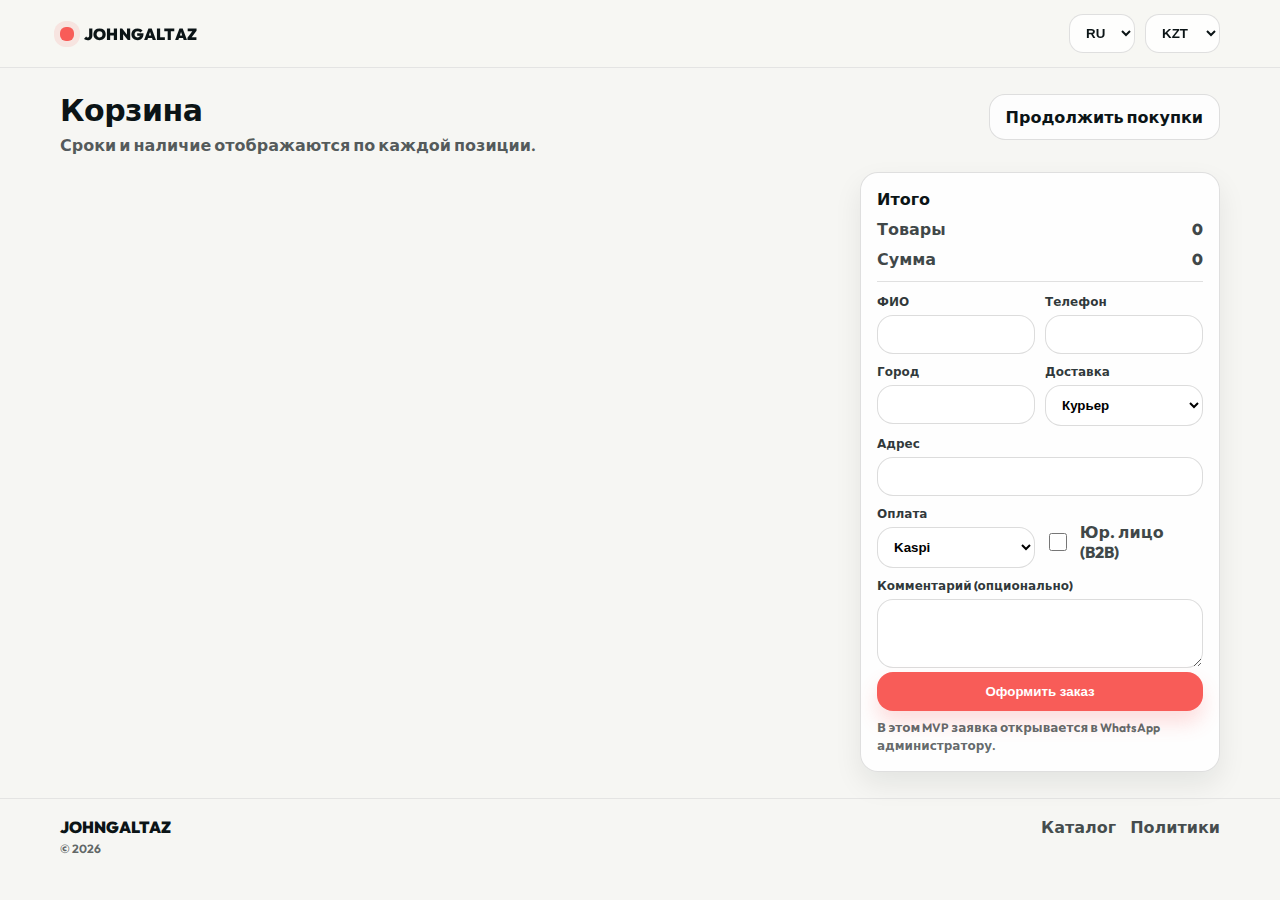
<file: cart.html>
<!doctype html>
<html lang="ru">
<head>
  <meta charset="UTF-8" />
  <meta name="viewport" content="width=device-width,initial-scale=1,viewport-fit=cover" />
  <title>Корзина — JOHNGALTAZ</title>
  <meta name="description" content="Корзина JOHNGALTAZ: количество, итог, сроки предзаказа." />
  <link rel="preconnect" href="https://fonts.googleapis.com">
  <link rel="preconnect" href="https://fonts.gstatic.com" crossorigin>
  <link href="https://fonts.googleapis.com/css2?family=Outfit:wght@300;500;700;800;900&display=swap" rel="stylesheet">
  <link rel="stylesheet" href="./styles.css" />
</head>

<body>
  <header class="header header--compact">
    <div class="container header__row">
      <a class="logo" href="./index.html" aria-label="JOHNGALTAZ">
        <span class="logo__mark"></span>
        <span class="logo__text">JOHNGALTAZ</span>
      </a>

      <nav class="nav" aria-label="Основная навигация">
        <a href="./catalog.html" class="nav__link">Каталог</a>
        <a href="./policy.html" class="nav__link">Гарантия</a>
        <a href="./index.html#contacts" class="nav__link">Контакты</a>
      </nav>

      <div class="header__actions">
        <div class="select">
          <label class="sr" for="lang">Язык</label>
          <select id="lang" class="select__field" aria-label="Язык">
            <option value="ru" selected>RU</option>
            <option value="kz">KZ</option>
            <option value="en">EN</option>
          </select>
        </div>

        <div class="select">
          <label class="sr" for="cur">Валюта</label>
          <select id="cur" class="select__field" aria-label="Валюта">
            <option value="KZT" selected>KZT</option>
            <option value="RUB">RUB</option>
            <option value="USD">USD</option>
          </select>
        </div>
      </div>
    </div>
  </header>

  <main class="section">
    <div class="container">
      <div class="pageHead">
        <div>
          <h1 class="h2">Корзина</h1>
          <div class="muted" id="cartHint">Сроки и наличие отображаются по каждой позиции.</div>
        </div>
        <a class="btn btn--ghost" href="./catalog.html">Продолжить покупки</a>
      </div>

      <div class="cartLayout">
        <section class="cartItems">
          <div id="cartList"></div>

          <div class="empty" id="cartEmpty" hidden>
            <div class="empty__t">Корзина пуста</div>
            <div class="empty__s">Добавьте товары из каталога.</div>
            <a class="btn btn--primary" href="./catalog.html">Открыть каталог</a>
          </div>
        </section>

        <aside class="cartSummary">
          <div class="card">
            <div class="card__title">Итого</div>
            <div class="sumRow">
              <span>Товары</span>
              <strong id="sumItems">0</strong>
            </div>
            <div class="sumRow">
              <span>Сумма</span>
              <strong id="sumTotal">0</strong>
            </div>

            <div class="divider"></div>

            <form id="checkoutForm" class="form">
              <div class="grid2">
                <div>
                  <label class="fLabel" for="fio">ФИО</label>
                  <input class="field" id="fio" required />
                </div>
                <div>
                  <label class="fLabel" for="phone">Телефон</label>
                  <input class="field" id="phone" inputmode="tel" required />
                </div>
              </div>

              <div class="grid2">
                <div>
                  <label class="fLabel" for="city">Город</label>
                  <input class="field" id="city" required />
                </div>
                <div>
                  <label class="fLabel" for="delivery">Доставка</label>
                  <select class="field" id="delivery">
                    <option value="courier">Курьер</option>
                    <option value="pickup">Самовывоз</option>
                    <option value="cdek">СДЭК</option>
                    <option value="post">Казпочта</option>
                  </select>
                </div>
              </div>

              <div>
                <label class="fLabel" for="address">Адрес</label>
                <input class="field" id="address" required />
              </div>

              <div class="grid2">
                <div>
                  <label class="fLabel" for="payment">Оплата</label>
                  <select class="field" id="payment">
                    <option value="kaspi">Kaspi</option>
                    <option value="card">Карта</option>
                    <option value="transfer">Перевод</option>
                  </select>
                </div>
                <div class="checkRow">
                  <label class="check">
                    <input type="checkbox" id="b2b" />
                    <span>Юр. лицо (B2B)</span>
                  </label>
                </div>
              </div>

              <div id="b2bFields" hidden>
                <div class="grid2">
                  <div>
                    <label class="fLabel" for="company">Компания</label>
                    <input class="field" id="company" />
                  </div>
                  <div>
                    <label class="fLabel" for="bin">БИН/ИНН</label>
                    <input class="field" id="bin" inputmode="numeric" />
                  </div>
                </div>
                <div class="grid2">
                  <div>
                    <label class="fLabel" for="email">Email для счета</label>
                    <input class="field" id="email" type="email" />
                  </div>
                  <div>
                    <label class="fLabel" for="legalAddr">Юр. адрес</label>
                    <input class="field" id="legalAddr" />
                  </div>
                </div>
              </div>

              <div>
                <label class="fLabel" for="comment">Комментарий (опционально)</label>
                <textarea class="field" id="comment" rows="3"></textarea>
              </div>

              <button class="btn btn--primary btn--wide" type="submit">Оформить заказ</button>

              <div class="mutedSmall">
                В этом MVP заявка открывается в WhatsApp администратору.
              </div>
            </form>
          </div>
        </aside>
      </div>
    </div>
  </main>

  <footer class="footer footer--compact">
    <div class="container footer__row">
      <div class="footer__left">
        <div class="footer__brand">JOHNGALTAZ</div>
        <div class="footer__muted">© <span id="year"></span></div>
      </div>
      <div class="footer__right">
        <a href="./catalog.html">Каталог</a>
        <a href="./policy.html">Политики</a>
      </div>
    </div>
  </footer>

  <script src="./app.js"></script>
</body>
</html>
</file>
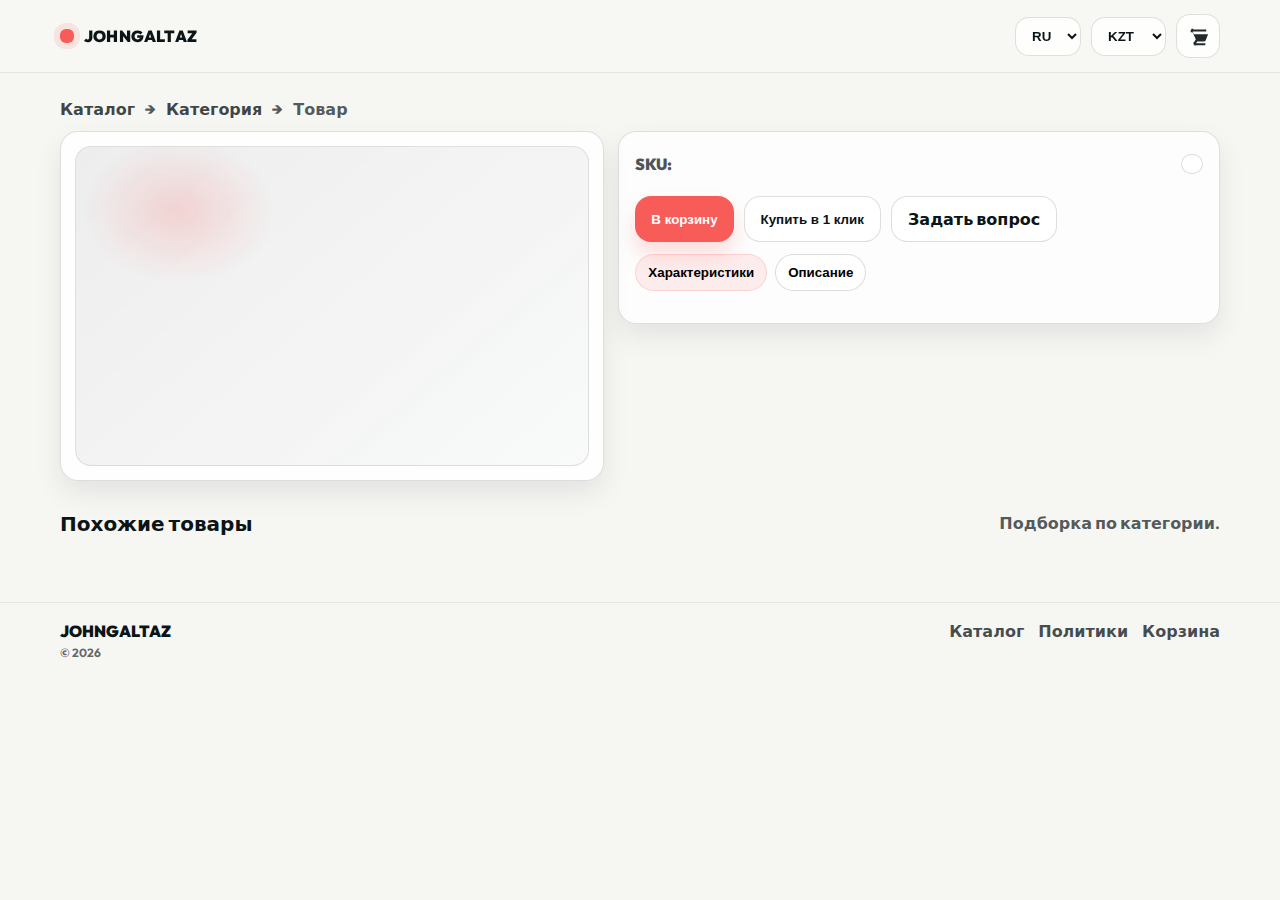
<file: catalog.html>
<!doctype html>
<html lang="ru">
<head>
  <meta charset="UTF-8" />
  <meta name="viewport" content="width=device-width,initial-scale=1,viewport-fit=cover" />
  <title>Товар — JOHNGALTAZ</title>
  <meta name="description" content="Карточка товара JOHNGALTAZ: характеристики, варианты, документы, предзаказ." />
  <link rel="preconnect" href="https://fonts.googleapis.com">
  <link rel="preconnect" href="https://fonts.gstatic.com" crossorigin>
  <link href="https://fonts.googleapis.com/css2?family=Outfit:wght@300;500;700;800;900&display=swap" rel="stylesheet">
  <link rel="stylesheet" href="./styles.css" />
</head>

<body>
  <header class="header header--compact">
    <div class="container header__row">
      <a class="logo" href="./index.html" aria-label="JOHNGALTAZ">
        <span class="logo__mark"></span>
        <span class="logo__text">JOHNGALTAZ</span>
      </a>

      <nav class="nav" aria-label="Основная навигация">
        <a href="./catalog.html" class="nav__link">Каталог</a>
        <a href="./policy.html" class="nav__link">Гарантия</a>
        <a href="./index.html#contacts" class="nav__link">Контакты</a>
      </nav>

      <div class="header__actions">
        <div class="select">
          <label class="sr" for="lang">Язык</label>
          <select id="lang" class="select__field" aria-label="Язык">
            <option value="ru" selected>RU</option>
            <option value="kz">KZ</option>
            <option value="en">EN</option>
          </select>
        </div>

        <div class="select">
          <label class="sr" for="cur">Валюта</label>
          <select id="cur" class="select__field" aria-label="Валюта">
            <option value="KZT" selected>KZT</option>
            <option value="RUB">RUB</option>
            <option value="USD">USD</option>
          </select>
        </div>

        <a class="iconbtn" href="./cart.html" aria-label="Корзина">
          <span class="iconbtn__dot" id="cartDot" hidden></span>
          <svg width="22" height="22" viewBox="0 0 24 24" aria-hidden="true">
            <path d="M7 4h-2l-1 2v2h2l3.6 7.6-1.35 2.44A1.99 1.99 0 0 0 10 22h10v-2H10l1.1-2h7.45c.75 0 1.41-.41 1.75-1.03L23 10H7.42L6.2 7H21V5H7z"></path>
          </svg>
        </a>
      </div>
    </div>
  </header>

  <main class="section">
    <div class="container">
      <div class="crumbs">
        <a href="./catalog.html">Каталог</a>
        <span>→</span>
        <a href="./catalog.html" id="crumbCat">Категория</a>
        <span>→</span>
        <span id="crumbTitle">Товар</span>
      </div>

      <div class="pdp" id="pdp">
        <div class="pdp__media">
          <div class="mediaBox" id="mediaBox">
            <div class="mediaBox__img" id="mediaImg" aria-hidden="true"></div>
            <div class="mediaBox__badges" id="mediaBadges"></div>
          </div>
          <div class="mediaThumbs" id="thumbs"></div>
        </div>

        <div class="pdp__main">
          <h1 class="h2" id="title"></h1>

          <div class="pdp__meta">
            <div class="sku">SKU: <span id="sku"></span></div>
            <div class="stock" id="stock"></div>
          </div>

          <div class="priceRow">
            <div class="price" id="price"></div>
            <div class="oldPrice" id="oldPrice" hidden></div>
          </div>

          <div class="preorder" id="preorder" hidden>
            <div class="preorder__t">Предзаказ</div>
            <div class="preorder__s">Поставка до Алматы ~ <span id="leadDays">8</span> дней + доставка по городу/в регионы.</div>
          </div>

          <div class="variantBox" id="variantBox" hidden>
            <div class="variantBox__title">Варианты (SKU)</div>
            <div class="variantGrid" id="variantGrid"></div>
          </div>

          <div class="actionsRow" id="actionsRow">
            <button class="btn btn--primary" id="addToCartBtn" type="button">В корзину</button>
            <button class="btn btn--ghost" id="buy1clickBtn" type="button">Купить в 1 клик</button>
            <a class="btn btn--ghost" id="askBtn" target="_blank" rel="noopener" href="https://wa.me/77470436747">Задать вопрос</a>
          </div>

          <div class="notice" id="notice" hidden>
            <div class="notice__t">Важно / предупреждение</div>
            <div class="notice__s" id="noticeText"></div>
          </div>

          <div class="tabs">
            <button class="tab tab--active" data-tab="spec">Характеристики</button>
            <button class="tab" data-tab="desc">Описание</button>
            <button class="tab" data-tab="docs" id="docsTab" hidden>Документы</button>
          </div>

          <div class="tabPanel tabPanel--active" id="tab-spec"></div>
          <div class="tabPanel" id="tab-desc"></div>
          <div class="tabPanel" id="tab-docs"></div>
        </div>
      </div>

      <section class="section section--tight">
        <div class="section__head">
          <h2 class="h3">Похожие товары</h2>
          <p class="muted">Подборка по категории.</p>
        </div>
        <div class="grid" id="related"></div>
      </section>
    </div>
  </main>

  <footer class="footer footer--compact">
    <div class="container footer__row">
      <div class="footer__left">
        <div class="footer__brand">JOHNGALTAZ</div>
        <div class="footer__muted">© <span id="year"></span></div>
      </div>
      <div class="footer__right">
        <a href="./catalog.html">Каталог</a>
        <a href="./policy.html">Политики</a>
        <a href="./cart.html">Корзина</a>
      </div>
    </div>
  </footer>

  <script src="./app.js"></script>
</body>
</html>
</file>
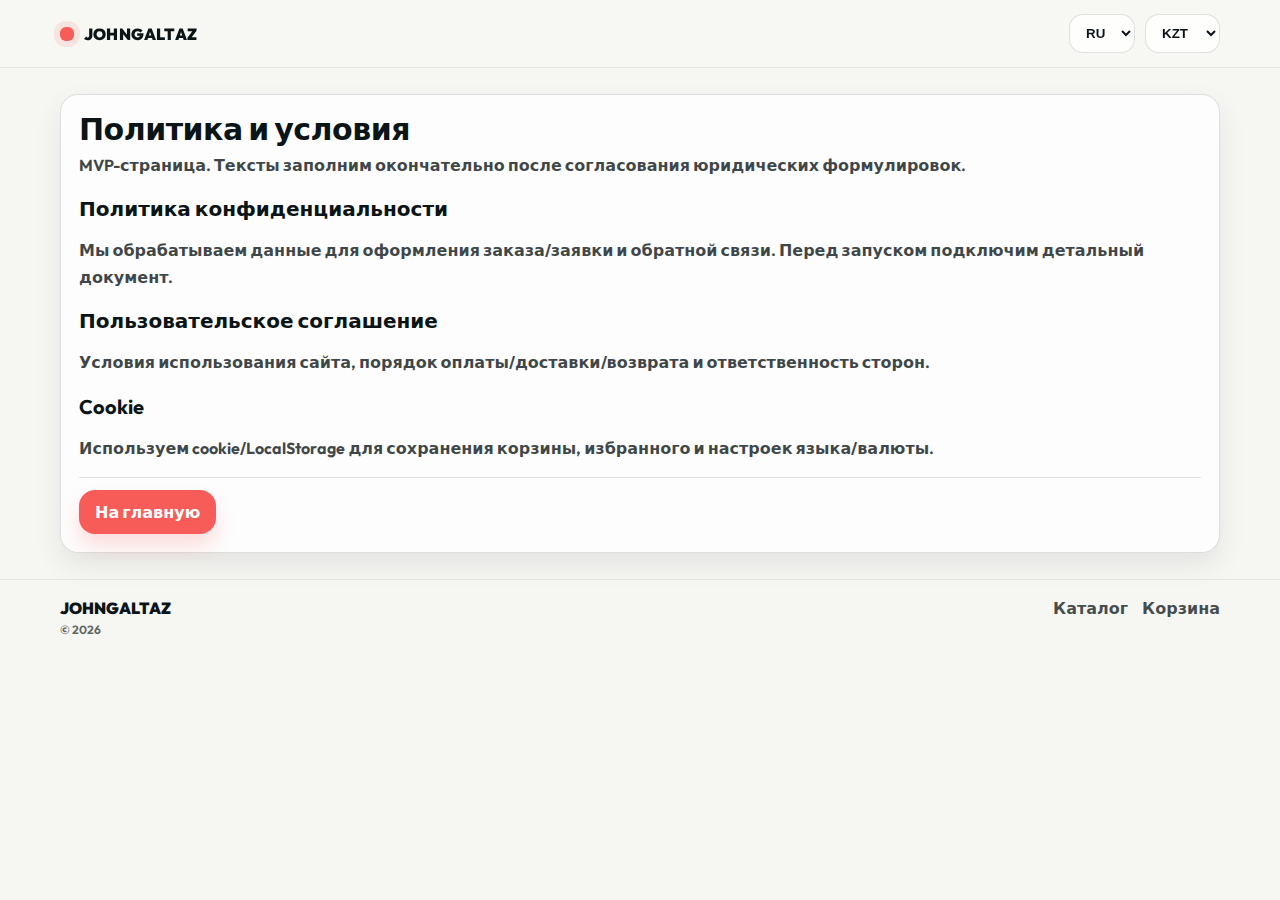
<file: policy.html>
<!doctype html>
<html lang="ru">
<head>
  <meta charset="UTF-8" />
  <meta name="viewport" content="width=device-width,initial-scale=1,viewport-fit=cover" />
  <title>Политики — JOHNGALTAZ</title>
  <meta name="description" content="Политика конфиденциальности, пользовательское соглашение, cookie." />
  <link rel="preconnect" href="https://fonts.googleapis.com">
  <link rel="preconnect" href="https://fonts.gstatic.com" crossorigin>
  <link href="https://fonts.googleapis.com/css2?family=Outfit:wght@300;500;700;800;900&display=swap" rel="stylesheet">
  <link rel="stylesheet" href="./styles.css" />
</head>
<body>
  <header class="header header--compact">
    <div class="container header__row">
      <a class="logo" href="./index.html" aria-label="JOHNGALTAZ">
        <span class="logo__mark"></span>
        <span class="logo__text">JOHNGALTAZ</span>
      </a>
      <nav class="nav" aria-label="Основная навигация">
        <a href="./catalog.html" class="nav__link">Каталог</a>
        <a href="./cart.html" class="nav__link">Корзина</a>
      </nav>
      <div class="header__actions">
        <div class="select">
          <label class="sr" for="lang">Язык</label>
          <select id="lang" class="select__field" aria-label="Язык">
            <option value="ru" selected>RU</option>
            <option value="kz">KZ</option>
            <option value="en">EN</option>
          </select>
        </div>
        <div class="select">
          <label class="sr" for="cur">Валюта</label>
          <select id="cur" class="select__field" aria-label="Валюта">
            <option value="KZT" selected>KZT</option>
            <option value="RUB">RUB</option>
            <option value="USD">USD</option>
          </select>
        </div>
      </div>
    </div>
  </header>

  <main class="section">
    <div class="container prose">
      <h1 class="h2">Политика и условия</h1>
      <p class="muted">MVP-страница. Тексты заполним окончательно после согласования юридических формулировок.</p>

      <h2 class="h3">Политика конфиденциальности</h2>
      <p>Мы обрабатываем данные для оформления заказа/заявки и обратной связи. Перед запуском подключим детальный документ.</p>

      <h2 class="h3">Пользовательское соглашение</h2>
      <p>Условия использования сайта, порядок оплаты/доставки/возврата и ответственность сторон.</p>

      <h2 class="h3">Cookie</h2>
      <p>Используем cookie/LocalStorage для сохранения корзины, избранного и настроек языка/валюты.</p>

      <div class="divider"></div>

      <a class="btn btn--primary" href="./index.html">На главную</a>
    </div>
  </main>

  <footer class="footer footer--compact">
    <div class="container footer__row">
      <div class="footer__left">
        <div class="footer__brand">JOHNGALTAZ</div>
        <div class="footer__muted">© <span id="year"></span></div>
      </div>
      <div class="footer__right">
        <a href="./catalog.html">Каталог</a>
        <a href="./cart.html">Корзина</a>
      </div>
    </div>
  </footer>

  <script src="./app.js"></script>
</body>
</html>
</file>
<file: styles.css>
:root{
  --primary:#0B1416;
  --accent:#F85C58;
  --bg:#F6F6F3;
  --card:#FFFFFF;
  --muted:#666666;
  --line:#D6D6D6;
  --shadow: 0 12px 28px rgba(11,20,22,.08);
  --radius: 18px;
}

*{ box-sizing:border-box; }
html,body{ height:100%; }
html{ scroll-behavior:smooth; }
body{
  margin:0;
  font-family: "Outfit", system-ui, -apple-system, Segoe UI, Roboto, Arial, sans-serif;
  color:var(--primary);
  background:var(--bg);
  overflow-x:hidden;
  -webkit-font-smoothing:antialiased;
  text-rendering:optimizeLegibility;
}

img{ max-width:100%; display:block; }

a{ color:inherit; text-decoration:none; }
a:hover{ text-decoration:none; }

.container{
  width:min(1160px, 100% - 32px);
  margin-inline:auto;
}

.sr{
  position:absolute;
  width:1px;height:1px;
  padding:0;margin:-1px;
  overflow:hidden;clip:rect(0,0,0,0);
  white-space:nowrap;border:0;
}

.skip{
  position:absolute;
  left:-999px; top:12px;
  background:#fff;
  padding:10px 14px;
  border-radius:10px;
  border:1px solid var(--line);
  z-index:999;
}
.skip:focus{ left:12px; }

.header{
  position:sticky;
  top:0;
  z-index:50;
  background:rgba(246,246,243,.72);
  backdrop-filter: blur(12px);
  border-bottom:1px solid rgba(214,214,214,.55);
}
.header--compact .nav{ display:none; }

.header__row{
  display:flex;
  align-items:center;
  justify-content:space-between;
  gap:14px;
  padding:14px 0;
}

.logo{
  display:flex;
  align-items:center;
  gap:10px;
  font-weight:900;
  letter-spacing:.2px;
}
.logo__mark{
  width:14px;height:14px;
  border-radius:6px;
  background:var(--accent);
  box-shadow:0 0 0 6px rgba(248,92,88,.12);
}
.logo__text{ font-size:16px; }

.nav{
  display:flex;
  gap:14px;
  align-items:center;
}
.nav__link{
  font-weight:600;
  color:rgba(11,20,22,.78);
  padding:8px 10px;
  border-radius:12px;
}
.nav__link:hover{ background:rgba(11,20,22,.05); }
.nav__link--active{
  background:rgba(248,92,88,.10);
  color:var(--primary);
}

.header__actions{
  display:flex;
  align-items:center;
  gap:10px;
}

.select__field{
  border:1px solid rgba(214,214,214,.75);
  background:rgba(255,255,255,.75);
  padding:10px 12px;
  border-radius:14px;
  font-weight:700;
  color:var(--primary);
  outline:none;
}

.iconbtn{
  width:44px; height:44px;
  border-radius:14px;
  border:1px solid rgba(214,214,214,.75);
  background:rgba(255,255,255,.75);
  display:grid;
  place-items:center;
  position:relative;
}
.iconbtn svg{ fill:var(--primary); opacity:.9; }
.iconbtn:hover{ transform: translateY(-1px); box-shadow:0 10px 18px rgba(11,20,22,.08); }

.iconbtn__dot{
  position:absolute;
  top:10px; right:10px;
  width:9px; height:9px;
  border-radius:99px;
  background:var(--accent);
  box-shadow:0 0 0 4px rgba(248,92,88,.16);
}

.burger{
  width:44px;height:44px;
  border-radius:14px;
  border:1px solid rgba(214,214,214,.75);
  background:rgba(255,255,255,.75);
  display:none;
  cursor:pointer;
}
.burger span{
  display:block;
  height:2px;
  width:18px;
  background:var(--primary);
  margin:4px auto;
  border-radius:2px;
}

.mobileNav{
  border-top:1px solid rgba(214,214,214,.55);
  background:rgba(246,246,243,.90);
}
.mobileNav__inner{
  padding:10px 0 16px;
  display:grid;
  gap:8px;
}
.mobileNav__link{
  background:rgba(255,255,255,.75);
  border:1px solid rgba(214,214,214,.75);
  padding:12px 14px;
  border-radius:14px;
  font-weight:700;
}

.hero{
  padding:32px 0 10px;
}
.hero__grid{
  display:grid;
  grid-template-columns: 1.1fr .9fr;
  gap:22px;
  align-items:start;
}

.badge{
  display:inline-flex;
  align-items:center;
  gap:10px;
  padding:10px 12px;
  background:rgba(255,255,255,.72);
  border:1px solid rgba(214,214,214,.75);
  border-radius:999px;
  font-weight:700;
}
.badge__dot{
  width:9px;height:9px;border-radius:99px;
  background:var(--accent);
  box-shadow:0 0 0 4px rgba(248,92,88,.14);
}

.h1{
  font-size:46px;
  line-height:1.04;
  margin:14px 0 10px;
  letter-spacing:-.8px;
}
.h2{
  font-size:30px;
  line-height:1.1;
  margin:0;
  letter-spacing:-.5px;
}
.h3{
  font-size:20px;
  margin:0;
}

.lead{
  color:rgba(11,20,22,.78);
  font-size:16px;
  line-height:1.6;
  margin:0 0 16px;
}

.hero__cta{
  display:flex;
  gap:10px;
  flex-wrap:wrap;
  margin:14px 0 18px;
}

.btn{
  border:none;
  border-radius:16px;
  padding:12px 16px;
  font-weight:900;
  cursor:pointer;
  display:inline-flex;
  align-items:center;
  justify-content:center;
  gap:10px;
  transition:transform .15s ease, box-shadow .15s ease, background .15s ease;
  user-select:none;
}
.btn--sm{ padding:9px 12px; border-radius:14px; font-weight:800; }
.btn--wide{ width:100%; }
.btn--primary{
  background:var(--accent);
  color:#fff;
  box-shadow:0 12px 20px rgba(248,92,88,.20);
}
.btn--primary:hover{ transform: translateY(-1px); box-shadow:0 16px 26px rgba(248,92,88,.24); }
.btn--ghost{
  background:rgba(255,255,255,.78);
  border:1px solid rgba(214,214,214,.8);
  color:var(--primary);
}
.btn--ghost:hover{ transform: translateY(-1px); box-shadow:0 12px 22px rgba(11,20,22,.08); }

.hero__trust{
  display:flex;
  gap:10px;
  flex-wrap:wrap;
}
.mini{
  background:rgba(255,255,255,.72);
  border:1px solid rgba(214,214,214,.75);
  border-radius:var(--radius);
  padding:10px 12px;
  min-width:160px;
}
.mini__k{ font-weight:900; font-size:18px; }
.mini__t{ color:rgba(11,20,22,.7); font-weight:700; font-size:12px; margin-top:2px; }

.card{
  background:rgba(255,255,255,.86);
  border:1px solid rgba(214,214,214,.78);
  border-radius:var(--radius);
  padding:16px;
  box-shadow: var(--shadow);
}
.card--glow{
  box-shadow: 0 18px 40px rgba(11,20,22,.08), 0 0 0 1px rgba(214,214,214,.65) inset;
}
.card__top{
  display:flex;
  align-items:center;
  justify-content:space-between;
  gap:10px;
  margin-bottom:12px;
}
.card__title{ font-weight:900; }
.card__text{ color:rgba(11,20,22,.75); line-height:1.55; }

.pill{
  padding:8px 10px;
  border-radius:999px;
  background:rgba(248,92,88,.10);
  border:1px solid rgba(248,92,88,.18);
  font-weight:900;
  color:rgba(11,20,22,.85);
  font-size:12px;
}

.search{
  display:flex;
  gap:10px;
  align-items:center;
  margin-bottom:14px;
}
.search--wide{ margin:0; width:min(560px,100%); }
.search__input{
  flex:1;
  border:1px solid rgba(214,214,214,.85);
  background:rgba(255,255,255,.85);
  border-radius:16px;
  padding:12px 14px;
  font-weight:700;
  outline:none;
}
.search__input:focus{ box-shadow:0 0 0 6px rgba(248,92,88,.12); border-color:rgba(248,92,88,.30); }
.search__btn{ white-space:nowrap; }

.grid2{
  display:grid;
  grid-template-columns: 1fr 1fr;
  gap:10px;
}

.catCard{
  display:flex;
  gap:12px;
  align-items:center;
  padding:12px 12px;
  border-radius:var(--radius);
  border:1px solid rgba(214,214,214,.8);
  background:rgba(255,255,255,.78);
  transition:transform .15s ease, box-shadow .15s ease;
}
.catCard:hover{ transform: translateY(-1px); box-shadow:0 14px 26px rgba(11,20,22,.08); }
.catCard__icon{ font-size:22px; }
.catCard__t{ font-weight:900; }
.catCard__s{ font-size:12px; color:rgba(11,20,22,.70); font-weight:700; margin-top:2px; }

.note{
  margin-top:12px;
  color:rgba(11,20,22,.72);
  font-weight:700;
  font-size:12px;
  line-height:1.5;
  padding:12px;
  border-radius:var(--radius);
  background:rgba(11,20,22,.03);
  border:1px dashed rgba(214,214,214,.9);
}

.section{
  padding:26px 0;
}
.section--soft{
  background:rgba(11,20,22,.02);
  border-top:1px solid rgba(214,214,214,.55);
  border-bottom:1px solid rgba(214,214,214,.55);
}
.section--tight{ padding-top:14px; }
.section__head{
  display:flex;
  align-items:flex-end;
  justify-content:space-between;
  gap:18px;
  margin-bottom:14px;
}
.muted{ color:rgba(11,20,22,.70); font-weight:700; line-height:1.55; margin:6px 0 0; }
.mutedSmall{ color:rgba(11,20,22,.65); font-weight:700; font-size:12px; line-height:1.5; margin-top:8px; }

.cards3{
  display:grid;
  grid-template-columns: repeat(3, 1fr);
  gap:12px;
}
.card__icon{
  font-size:22px;
  width:42px; height:42px;
  display:grid; place-items:center;
  border-radius:16px;
  background:rgba(248,92,88,.10);
  border:1px solid rgba(248,92,88,.18);
  margin-bottom:10px;
}

.contactGrid{
  display:grid;
  grid-template-columns: repeat(3, 1fr);
  gap:12px;
}

.fab{
  position:fixed;
  right:16px;
  bottom:16px;
  background:var(--accent);
  color:#fff;
  border-radius:999px;
  padding:12px 14px;
  font-weight:900;
  display:flex;
  gap:10px;
  align-items:center;
  box-shadow:0 18px 30px rgba(248,92,88,.22);
  z-index:60;
}
.fab svg{ fill:#fff; opacity:.95; }

.footer{
  padding:18px 0;
  border-top:1px solid rgba(214,214,214,.55);
}
.footer--compact{ margin-top:0; }
.footer__row{
  display:flex;
  align-items:flex-start;
  justify-content:space-between;
  gap:14px;
}
.footer__brand{ font-weight:900; }
.footer__muted{ color:rgba(11,20,22,.65); font-weight:700; font-size:12px; margin-top:4px; }
.footer__right{
  display:flex;
  gap:14px;
  flex-wrap:wrap;
}
.footer__right a{
  font-weight:800;
  color:rgba(11,20,22,.75);
}
.footer__right a:hover{ color:var(--primary); }

.pageHead{
  display:flex;
  align-items:flex-start;
  justify-content:space-between;
  gap:14px;
  flex-wrap:wrap;
  margin-bottom:14px;
}

.layout{
  display:grid;
  grid-template-columns: 320px 1fr;
  gap:14px;
  align-items:start;
}

.filters{
  position:sticky;
  top:82px;
  align-self:start;
  background:rgba(255,255,255,.78);
  border:1px solid rgba(214,214,214,.8);
  border-radius:var(--radius);
  padding:14px;
  box-shadow: var(--shadow);
}
.filters__head{
  display:flex;
  justify-content:space-between;
  align-items:center;
  gap:10px;
  margin-bottom:10px;
}
.filters__title{ font-weight:900; font-size:14px; }

.fBlock{ margin:10px 0; }
.fLabel{ display:block; font-weight:900; font-size:12px; margin-bottom:6px; color:rgba(11,20,22,.85); }
.field{
  width:100%;
  border:1px solid rgba(214,214,214,.85);
  background:rgba(255,255,255,.90);
  border-radius:16px;
  padding:11px 12px;
  font-weight:700;
  outline:none;
}
.field:focus{ box-shadow:0 0 0 6px rgba(248,92,88,.12); border-color:rgba(248,92,88,.28); }

.range{ display:grid; grid-template-columns:1fr 1fr; gap:8px; }

.check{
  display:flex;
  gap:10px;
  align-items:center;
  font-weight:800;
  color:rgba(11,20,22,.78);
}
.check input{ width:18px; height:18px; accent-color: var(--accent); }

.divider{
  height:1px;
  background:rgba(214,214,214,.75);
  margin:12px 0;
}

.callout{
  border-radius:var(--radius);
  background:rgba(248,92,88,.08);
  border:1px solid rgba(248,92,88,.18);
  padding:12px;
}
.callout__t{ font-weight:900; }
.callout__s{ color:rgba(11,20,22,.75); font-weight:700; font-size:12px; margin-top:4px; line-height:1.5; }

.toolbar{
  display:flex;
  align-items:center;
  justify-content:space-between;
  gap:10px;
  margin-bottom:10px;
}
.chips{ display:flex; flex-wrap:wrap; gap:8px; }
.chip{
  background:rgba(11,20,22,.04);
  border:1px solid rgba(214,214,214,.85);
  border-radius:999px;
  padding:8px 10px;
  font-weight:900;
  font-size:12px;
  color:rgba(11,20,22,.78);
}

.grid{
  display:grid;
  grid-template-columns: repeat(3, 1fr);
  gap:12px;
}

.pCard{
  background:rgba(255,255,255,.86);
  border:1px solid rgba(214,214,214,.8);
  border-radius:var(--radius);
  padding:14px;
  box-shadow: var(--shadow);
  display:flex;
  flex-direction:column;
  gap:10px;
  transition:transform .15s ease, box-shadow .15s ease;
  overflow:hidden;
}
.pCard:hover{ transform: translateY(-2px); box-shadow:0 18px 34px rgba(11,20,22,.10); }

.pImg{
  height:140px;
  border-radius:16px;
  background:
    radial-gradient(120px 90px at 20% 20%, rgba(248,92,88,.20), transparent 60%),
    linear-gradient(140deg, rgba(11,20,22,.07), rgba(11,20,22,.02));
  border:1px solid rgba(214,214,214,.75);
}
.pHead{ display:flex; justify-content:space-between; gap:10px; align-items:flex-start; }
.pTitle{ font-weight:900; line-height:1.15; }
.pMeta{ color:rgba(11,20,22,.72); font-weight:700; font-size:12px; line-height:1.45; }
.pPriceRow{ display:flex; gap:10px; align-items:baseline; }
.pPrice{ font-weight:900; font-size:18px; }
.pOld{ color:rgba(11,20,22,.55); text-decoration:line-through; font-weight:800; }
.tag{
  display:inline-flex;
  align-items:center;
  gap:8px;
  padding:8px 10px;
  border-radius:999px;
  font-weight:900;
  font-size:12px;
  border:1px solid rgba(214,214,214,.85);
  background:rgba(255,255,255,.85);
  white-space:nowrap;
}
.tag--accent{
  background:rgba(248,92,88,.10);
  border-color:rgba(248,92,88,.18);
}

.pActions{
  display:grid;
  grid-template-columns: 1fr 1fr;
  gap:8px;
  margin-top:auto;
}
.pActions .btn{ padding:10px 12px; border-radius:14px; font-weight:900; }

.empty{
  margin-top:14px;
  padding:18px;
  border-radius:var(--radius);
  border:1px dashed rgba(214,214,214,.9);
  background:rgba(255,255,255,.65);
  text-align:center;
}
.empty__t{ font-weight:900; font-size:16px; }
.empty__s{ color:rgba(11,20,22,.70); font-weight:700; margin-top:6px; }

.crumbs{
  display:flex;
  gap:10px;
  align-items:center;
  flex-wrap:wrap;
  color:rgba(11,20,22,.70);
  font-weight:800;
  margin-bottom:12px;
}
.crumbs a{ color:rgba(11,20,22,.78); }
.crumbs a:hover{ color:var(--primary); }

.pdp{
  display:grid;
  grid-template-columns: .95fr 1.05fr;
  gap:14px;
  align-items:start;
}

.mediaBox{
  border-radius:var(--radius);
  border:1px solid rgba(214,214,214,.8);
  background:rgba(255,255,255,.85);
  box-shadow: var(--shadow);
  padding:14px;
  position:relative;
}
.mediaBox__img{
  height:320px;
  border-radius:16px;
  background:
    radial-gradient(160px 120px at 20% 20%, rgba(248,92,88,.20), transparent 60%),
    linear-gradient(140deg, rgba(11,20,22,.07), rgba(11,20,22,.02));
  border:1px solid rgba(214,214,214,.75);
}
.mediaBox__badges{
  position:absolute;
  left:18px;
  top:18px;
  display:flex;
  gap:8px;
  flex-wrap:wrap;
}
.mediaThumbs{
  display:grid;
  grid-template-columns: repeat(4, 1fr);
  gap:10px;
  margin-top:10px;
}
.thumb{
  height:64px;
  border-radius:16px;
  border:1px solid rgba(214,214,214,.8);
  background:
    radial-gradient(80px 60px at 20% 20%, rgba(248,92,88,.16), transparent 60%),
    linear-gradient(140deg, rgba(11,20,22,.06), rgba(11,20,22,.02));
  cursor:pointer;
}
.thumb:hover{ transform: translateY(-1px); }

.pdp__main{
  background:rgba(255,255,255,.78);
  border:1px solid rgba(214,214,214,.8);
  border-radius:var(--radius);
  box-shadow: var(--shadow);
  padding:16px;
}
.pdp__meta{
  display:flex;
  justify-content:space-between;
  gap:10px;
  flex-wrap:wrap;
  margin:6px 0 10px;
}
.sku{ font-weight:900; color:rgba(11,20,22,.72); }
.stock{
  font-weight:900;
  padding:8px 10px;
  border-radius:999px;
  border:1px solid rgba(214,214,214,.8);
  background:rgba(255,255,255,.85);
}

.priceRow{ display:flex; gap:12px; align-items:baseline; margin:10px 0 12px; }
.price{ font-weight:900; font-size:26px; letter-spacing:-.4px; }
.oldPrice{ font-weight:800; color:rgba(11,20,22,.55); text-decoration:line-through; }

.preorder{
  border-radius:var(--radius);
  border:1px solid rgba(248,92,88,.18);
  background:rgba(248,92,88,.08);
  padding:12px;
  margin-bottom:12px;
}
.preorder__t{ font-weight:900; }
.preorder__s{ margin-top:4px; font-weight:800; color:rgba(11,20,22,.75); line-height:1.45; }

.variantBox{
  border-radius:var(--radius);
  border:1px solid rgba(214,214,214,.8);
  background:rgba(255,255,255,.85);
  padding:12px;
  margin-bottom:12px;
}
.variantBox__title{ font-weight:900; margin-bottom:8px; }
.variantGrid{
  display:grid;
  grid-template-columns: 1fr 1fr;
  gap:10px;
}
.variant{
  border-radius:16px;
  border:1px solid rgba(214,214,214,.85);
  background:rgba(255,255,255,.92);
  padding:10px;
  cursor:pointer;
}
.variant:hover{ transform: translateY(-1px); }
.variant--active{
  border-color:rgba(248,92,88,.34);
  box-shadow:0 0 0 6px rgba(248,92,88,.10);
}
.variant__t{ font-weight:900; }
.variant__s{ color:rgba(11,20,22,.72); font-weight:800; font-size:12px; margin-top:4px; line-height:1.35; }

.actionsRow{
  display:flex;
  gap:10px;
  flex-wrap:wrap;
  margin-bottom:12px;
}
.notice{
  border-radius:var(--radius);
  border:1px solid rgba(214,214,214,.85);
  background:rgba(11,20,22,.03);
  padding:12px;
  margin-bottom:12px;
}
.notice__t{ font-weight:900; }
.notice__s{ margin-top:6px; font-weight:800; color:rgba(11,20,22,.75); line-height:1.55; }

.tabs{
  display:flex;
  gap:8px;
  flex-wrap:wrap;
  margin-bottom:10px;
}
.tab{
  background:rgba(255,255,255,.86);
  border:1px solid rgba(214,214,214,.85);
  border-radius:999px;
  padding:10px 12px;
  font-weight:900;
  cursor:pointer;
}
.tab--active{
  background:rgba(248,92,88,.10);
  border-color:rgba(248,92,88,.18);
}
.tabPanel{
  display:none;
  padding-top:6px;
}
.tabPanel--active{ display:block; }

.specTable{
  width:100%;
  border-collapse:separate;
  border-spacing:0;
  overflow:hidden;
  border-radius:16px;
  border:1px solid rgba(214,214,214,.8);
}
.specTable td{
  padding:10px 12px;
  font-weight:800;
  color:rgba(11,20,22,.78);
  border-bottom:1px solid rgba(214,214,214,.65);
}
.specTable tr:last-child td{ border-bottom:none; }
.specTable td:first-child{
  width:40%;
  color:rgba(11,20,22,.65);
  background:rgba(11,20,22,.02);
}

.prose{
  background:rgba(255,255,255,.78);
  border:1px solid rgba(214,214,214,.8);
  border-radius:var(--radius);
  box-shadow: var(--shadow);
  padding:18px;
}
.prose p{ line-height:1.65; color:rgba(11,20,22,.78); font-weight:700; }
.prose h2{ margin-top:18px; }

.cartLayout{
  display:grid;
  grid-template-columns: 1fr 360px;
  gap:14px;
  align-items:start;
}
.cartItems{ min-width:0; }
.cartSummary{ position:sticky; top:82px; align-self:start; }

.cartItem{
  display:grid;
  grid-template-columns: 84px 1fr auto;
  gap:12px;
  align-items:start;
  background:rgba(255,255,255,.82);
  border:1px solid rgba(214,214,214,.8);
  border-radius:var(--radius);
  padding:12px;
  box-shadow: var(--shadow);
  margin-bottom:10px;
}
.cartItem__img{
  height:74px;
  border-radius:16px;
  border:1px solid rgba(214,214,214,.75);
  background:
    radial-gradient(80px 60px at 20% 20%, rgba(248,92,88,.16), transparent 60%),
    linear-gradient(140deg, rgba(11,20,22,.06), rgba(11,20,22,.02));
}
.cartItem__title{ font-weight:900; line-height:1.15; }
.cartItem__meta{ margin-top:4px; font-weight:800; color:rgba(11,20,22,.72); font-size:12px; line-height:1.4; }
.cartItem__right{ display:flex; flex-direction:column; gap:8px; align-items:flex-end; }
.qty{
  display:flex; align-items:center; gap:6px;
  border:1px solid rgba(214,214,214,.85);
  background:rgba(255,255,255,.9);
  border-radius:14px;
  padding:6px;
}
.qty button{
  width:30px;height:30px;border-radius:10px;
  border:1px solid rgba(214,214,214,.85);
  background:#fff;
  font-weight:900;
  cursor:pointer;
}
.qty input{
  width:44px;
  border:none;
  background:transparent;
  text-align:center;
  font-weight:900;
  outline:none;
}
.sumRow{
  display:flex;
  justify-content:space-between;
  gap:10px;
  margin-top:10px;
  font-weight:800;
  color:rgba(11,20,22,.78);
}
.form .grid2{ margin:10px 0; }
.checkRow{ display:flex; align-items:flex-end; padding-bottom:6px; }

@media (max-width: 980px){
  .hero__grid{ grid-template-columns: 1fr; }
  .layout{ grid-template-columns: 1fr; }
  .filters{ position:relative; top:auto; }
  .grid{ grid-template-columns: repeat(2, 1fr); }
  .cards3{ grid-template-columns: 1fr; }
  .contactGrid{ grid-template-columns: 1fr; }
  .pdp{ grid-template-columns: 1fr; }
  .cartLayout{ grid-template-columns: 1fr; }
  .cartSummary{ position:relative; top:auto; }
  .header--compact .nav{ display:flex; }
}

@media (max-width: 720px){
  .nav{ display:none; }
  .burger{ display:inline-block; }
  .grid2{ grid-template-columns: 1fr; }
  .grid{ grid-template-columns: 1fr; }
  .h1{ font-size:36px; }
  .mediaThumbs{ grid-template-columns: repeat(3, 1fr); }
}
</file>
